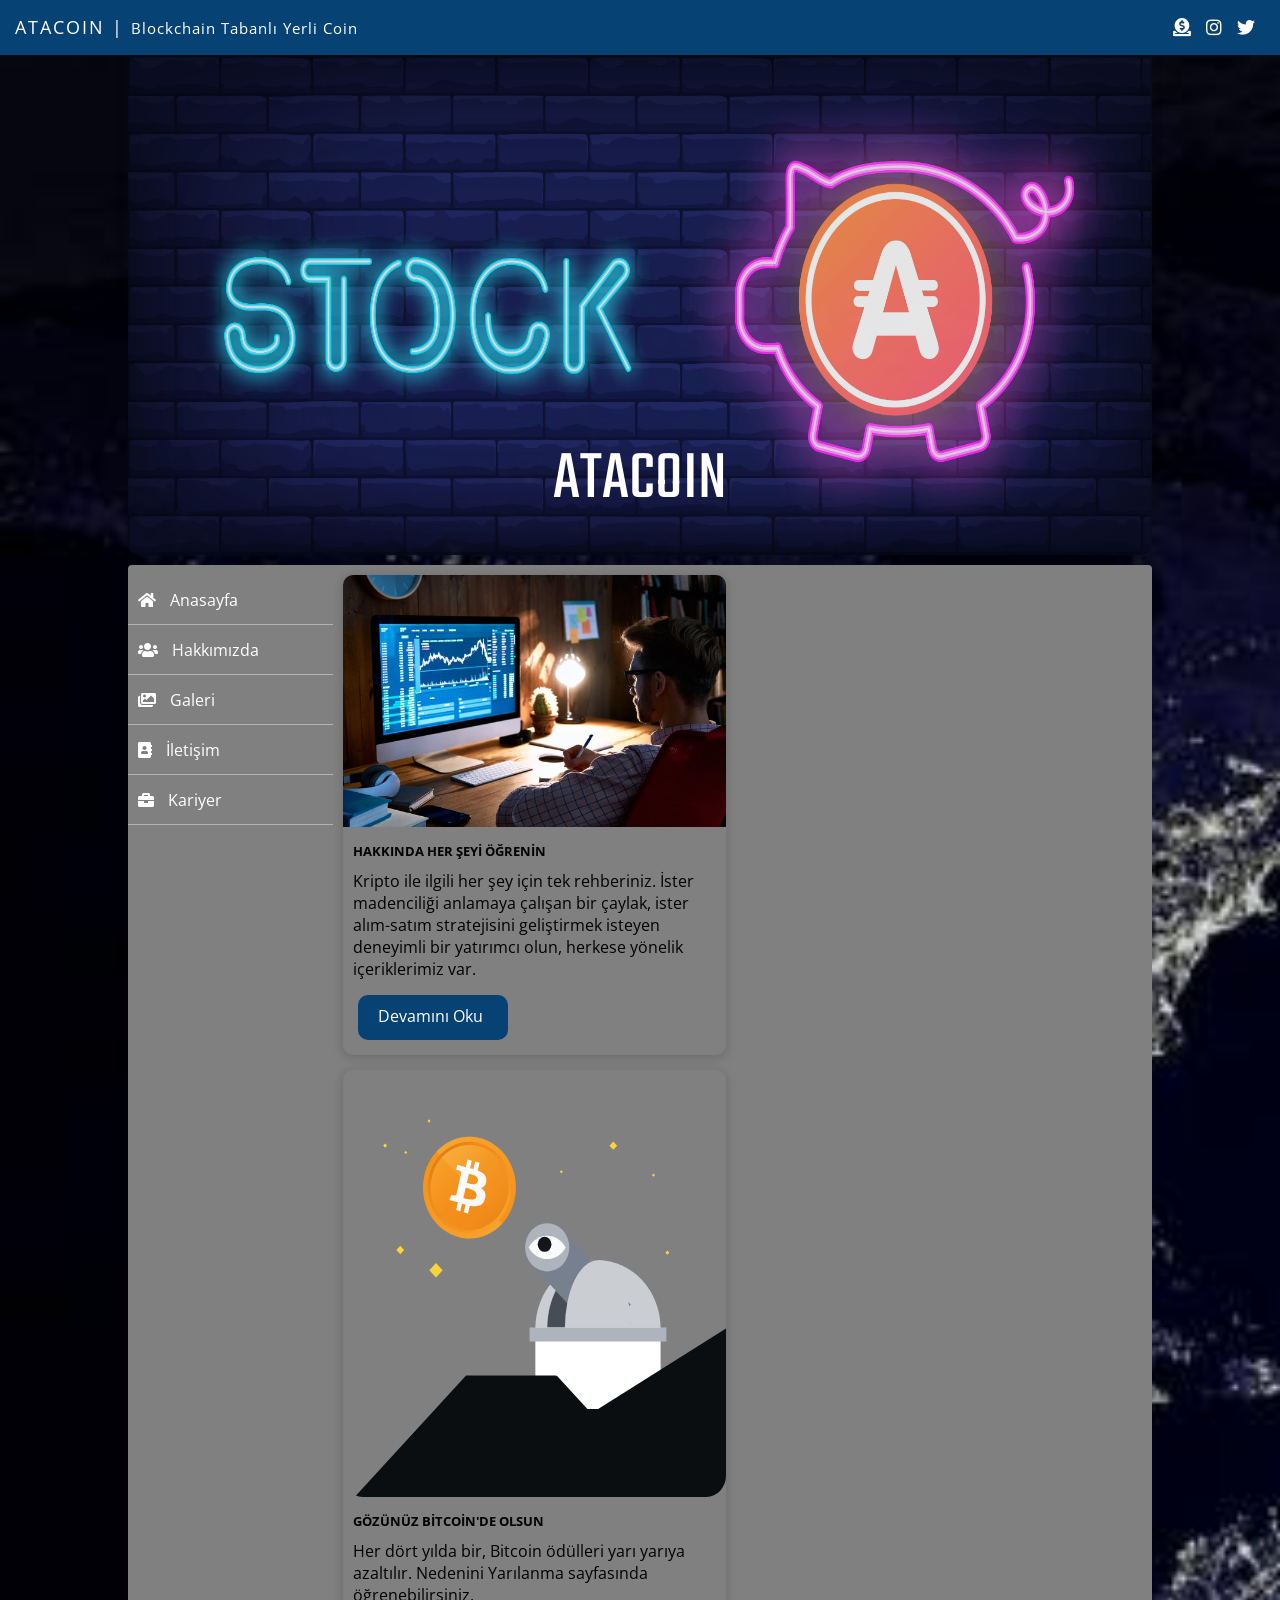
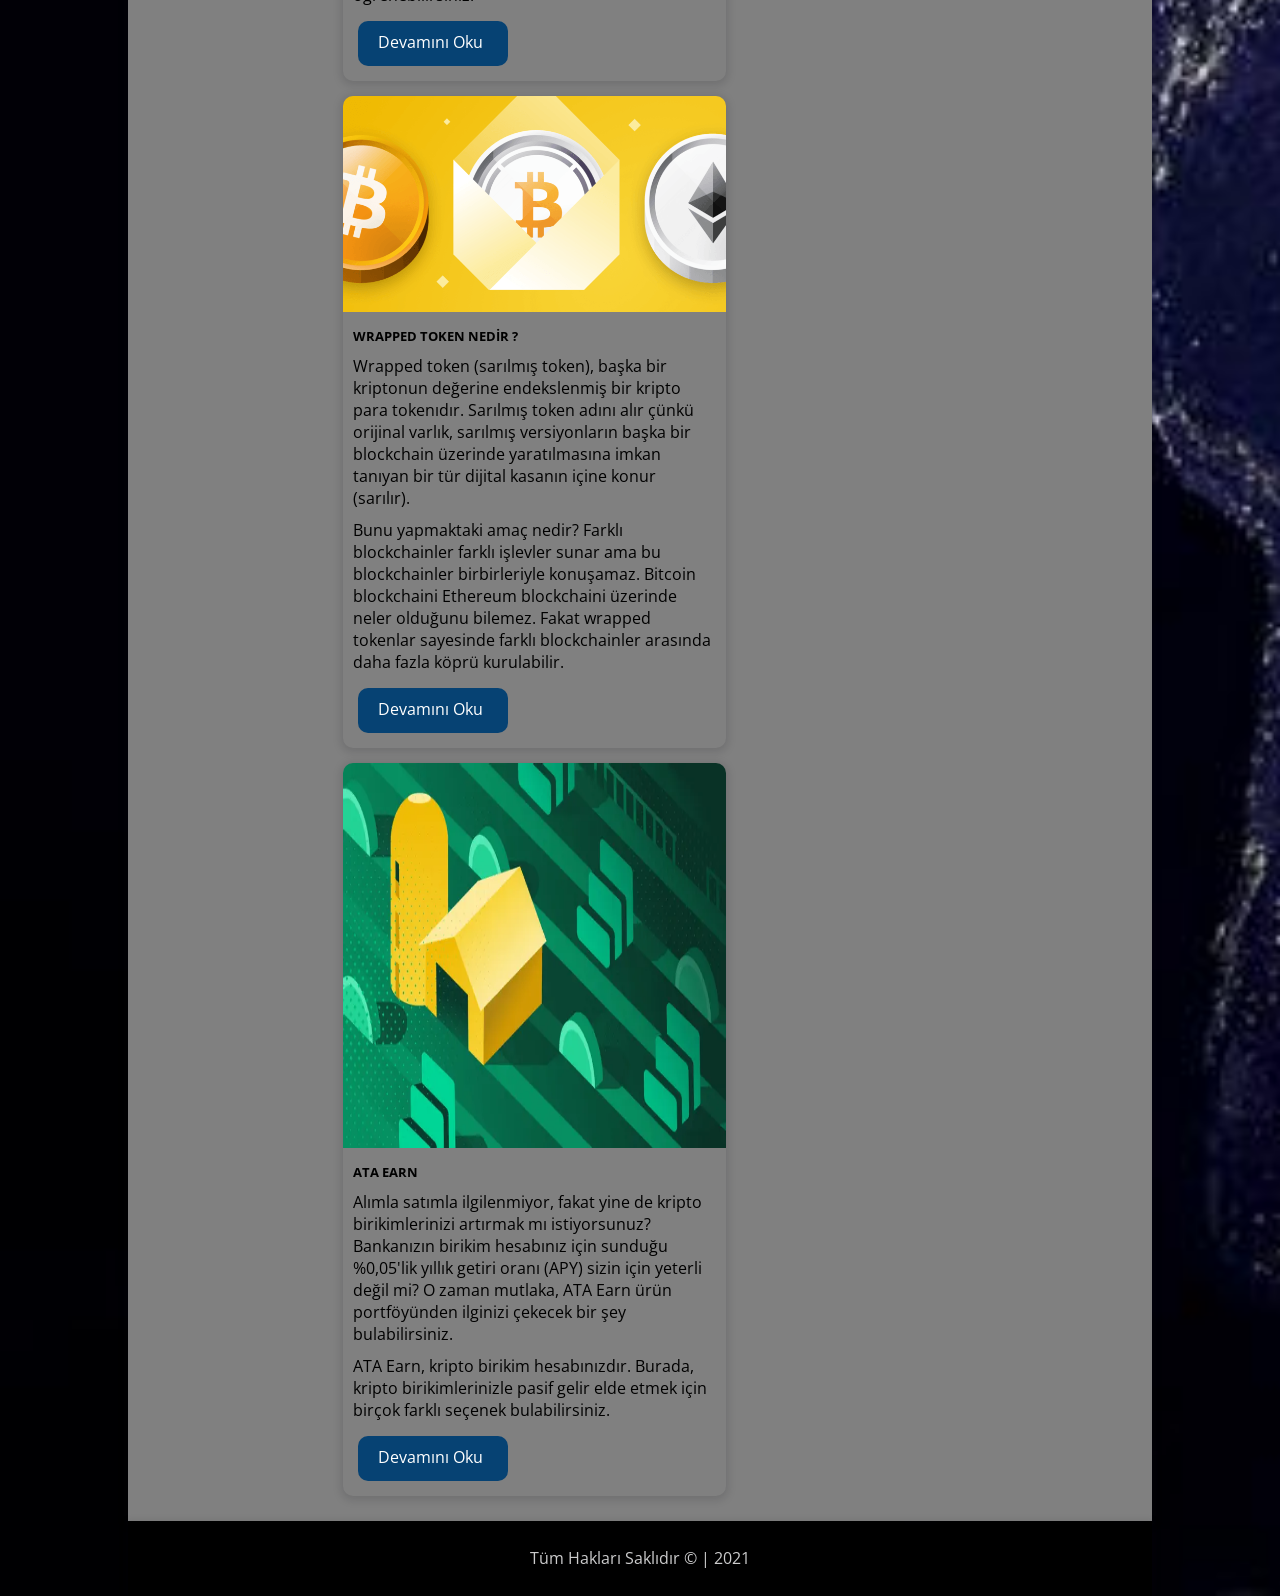
<file: index.html>
<!DOCTYPE html>
<html lang="en">
<head>
    <meta charset="UTF-8">
    <meta http-equiv="X-UA-Compatible" content="IE=edge">
    <meta name="viewport" content="width=device-width, initial-scale, maximum-scale=1">
    <title>Anasayfa</title>
    <link rel="stylesheet" href="css/index.css">
    <link rel="preconnect" href="https://fonts.gstatic.com">
    <link rel="preconnect" href="https://fonts.gstatic.com">
    <link rel="preconnect" href="https://fonts.gstatic.com">
<link href="https://fonts.googleapis.com/css2?family=Open+Sans:wght@300;400&display=swap" rel="stylesheet">
<link rel="stylesheet" href="https://use.fontawesome.com/releases/v5.0.13/css/all.css" integrity="sha384-DNOHZ68U8hZfKXOrtjWvjxusGo9WQnrNx2sqG0tfsghAvtVlRW3tvkXWZh58N9jp" crossorigin="anonymous">
<link rel="preconnect" href="https://fonts.gstatic.com">
<link href="https://fonts.googleapis.com/css2?family=Teko:wght@300&display=swap" rel="stylesheet">
</head>
<body>

    <div id="social">
        
        <font>ATACOIN  |  <span>Blockchain Tabanlı Yerli Coin</span></font>

        <a href="https://ropsten.etherscan.io/address/0x3b344e94ff240BAA3c542617FCE6B6C3b41329E7" title="Coin Transfer" ><i class="fas fa-donate"></i></a>
        <a href="https://www.instagram.com/atacoin55/" title="İnstagram" ><i class="fab fa-instagram"></i></a>
        <a href="https://twitter.com/Atacoin55" title="Twitter" ><i class="fab fa-twitter"></i></a>

    </div>
    <div id="container">
        <header>
            
            <img id="atacoinbanner" src="img/atacoin.png" alt="">
            <div id="centered">ATACOIN</div>
            </header>

        <section>
            <nav>
                <ul>
                    <li>
                        <a href="index.html"><i class="fas fa-home"></i> Anasayfa</a>                    
                    </li>
                    <li>
                        <a href="hakkimizda.html"><i class="fas fa-users"></i> Hakkımızda</a>                    
                    </li>
                    <li>
                        <a href="galeri.html"><i class="fas fa-images"></i> Galeri</a>                    
                    </li>
                    <li>
                        <a href="iletisim.html"><i class="fas fa-address-book"></i> İletişim</a>                    
                    </li>
                    <li>
                        <a href="kariyer.html"><i class="fas fa-briefcase"></i> Kariyer</a>                    
                    </li>
                </ul>
            </nav>

            <main>
                
                <div class="icerik">

                    <img src="img/anasayfaimg1.jpg" alt="" class="resim">
                
                <h5>HAKKINDA HER ŞEYİ ÖĞRENİN</h5>
                <p class="icerikText">Kripto ile ilgili her şey için tek rehberiniz. İster madenciliği anlamaya çalışan bir çaylak, ister alım-satım stratejisini geliştirmek isteyen deneyimli bir yatırımcı olun, herkese yönelik içeriklerimiz var.</p>
                <a href="#" class="btnDevam">Devamını Oku</a>
                </div>

                <div class="icerik">

                    <img src="img/anasayfaimg2.svg" width="10" height="427" alt="" class="resim">
                
                <h5>GÖZÜNÜZ BİTCOİN'DE OLSUN</h5>
                <p class="icerikText">Her dört yılda bir, Bitcoin ödülleri yarı yarıya azaltılır. Nedenini Yarılanma sayfasında öğrenebilirsiniz.</p>
                <a href="#" class="btnDevam">Devamını Oku</a>
                </div>

                <div class="icerik">

                    <img src="img/anasayfaimg3.1.png" alt="" class="resim">
                
                <h5>WRAPPED TOKEN NEDİR ?</h5>
                <p class="icerikText">Wrapped token (sarılmış token), başka bir kriptonun değerine endekslenmiş bir kripto para tokenıdır. Sarılmış token adını alır çünkü orijinal varlık, sarılmış versiyonların başka bir blockchain üzerinde yaratılmasına imkan tanıyan bir tür dijital kasanın içine konur (sarılır).</p>
                <p class="icerikText">Bunu yapmaktaki amaç nedir? Farklı blockchainler farklı işlevler sunar ama bu blockchainler birbirleriyle konuşamaz. Bitcoin blockchaini Ethereum blockchaini üzerinde neler olduğunu bilemez. Fakat wrapped tokenlar sayesinde farklı blockchainler arasında daha fazla köprü kurulabilir.</p>
                <a href="#" class="btnDevam">Devamını Oku</a>
                </div>

                <div class="icerik">

                    <img src="img/anasayfaimg4.webp" height="385" alt="" class="resim">
                
                <h5>ATA EARN</h5>
                <p class="icerikText">Alımla satımla ilgilenmiyor, fakat yine de kripto birikimlerinizi artırmak mı istiyorsunuz? Bankanızın birikim hesabınız için sunduğu %0,05'lik yıllık getiri oranı (APY) sizin için yeterli değil mi? O zaman mutlaka, ATA Earn ürün portföyünden ilginizi çekecek bir şey bulabilirsiniz.</p>
                <p class="icerikText">ATA Earn, kripto birikim hesabınızdır. Burada, kripto birikimlerinizle pasif gelir elde etmek için birçok farklı seçenek bulabilirsiniz.</p>
                <a href="#" class="btnDevam">Devamını Oku</a>
                </div>

            </main>

        </section>
        <footer>Tüm Hakları Saklıdır &copy; | 2021</footer>
    </div>
    
</body>
</html>
</file>
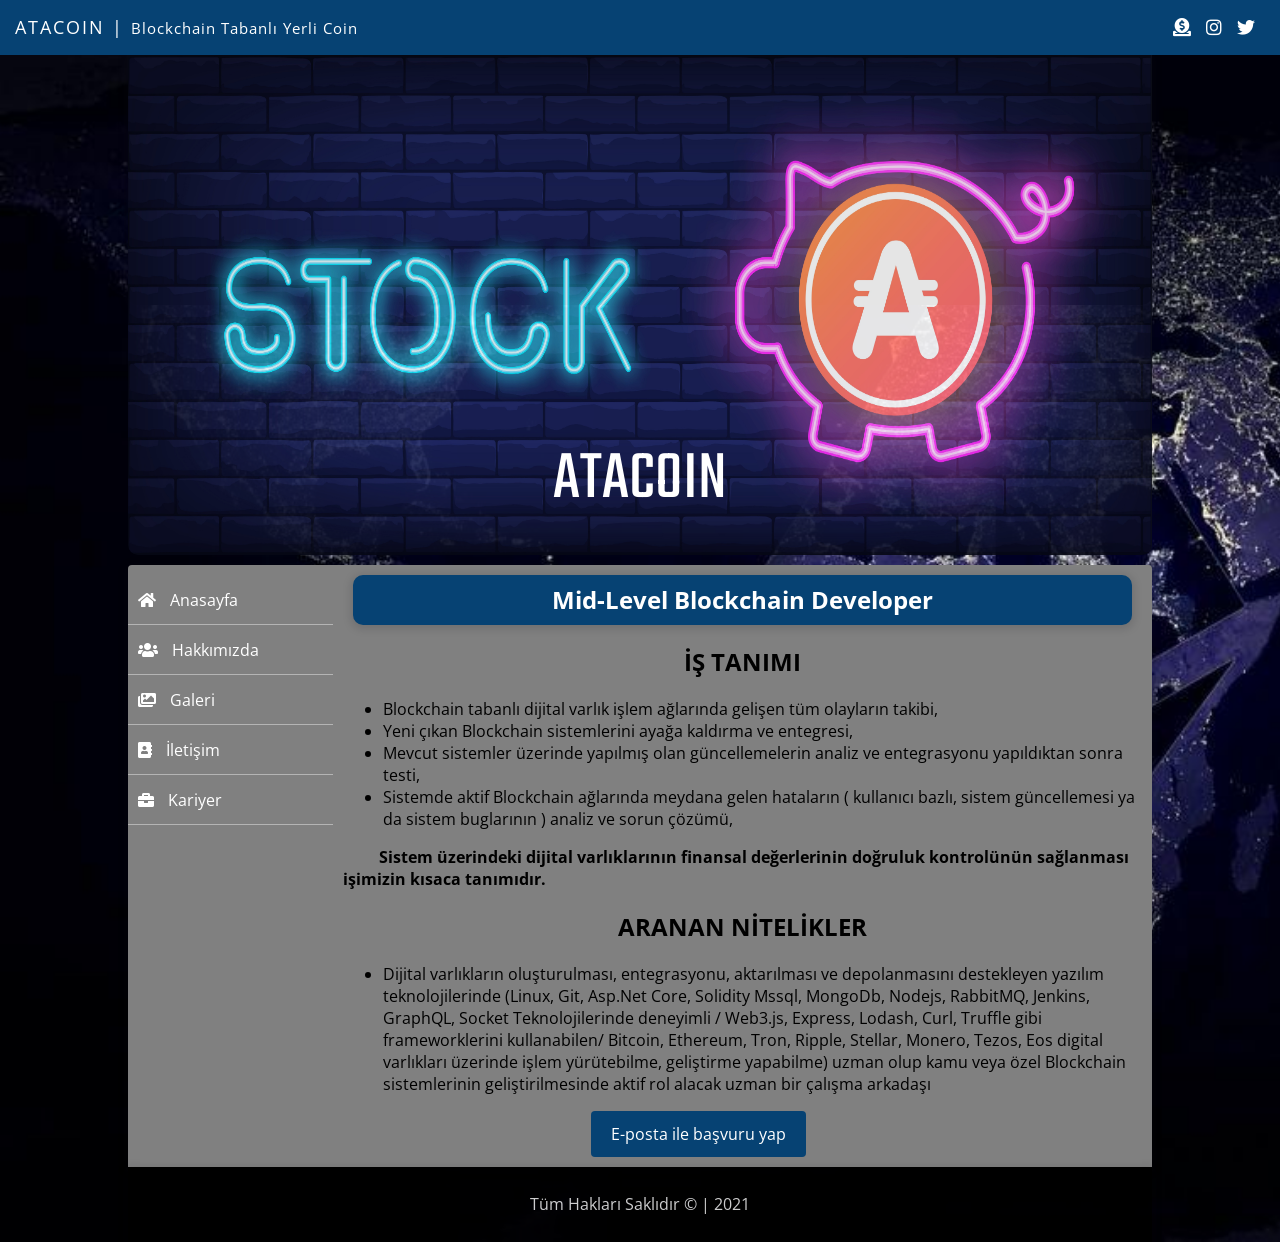
<file: blockchaindeveloper.html>
<!DOCTYPE html>
<html lang="en">
<head>
    <meta charset="UTF-8">
    <meta http-equiv="X-UA-Compatible" content="IE=edge">
    <meta name="viewport" content="width=device-width, initial-scale, maximum-scale=1">
    <title>Mid-Level Blockchain Developer</title>
    <link rel="stylesheet" href="css/index.css">
    <link rel="preconnect" href="https://fonts.gstatic.com">
    <link rel="preconnect" href="https://fonts.gstatic.com">
    <link rel="preconnect" href="https://fonts.gstatic.com">
<link href="https://fonts.googleapis.com/css2?family=Open+Sans:wght@300;400&display=swap" rel="stylesheet">
<link rel="stylesheet" href="https://use.fontawesome.com/releases/v5.0.13/css/all.css" integrity="sha384-DNOHZ68U8hZfKXOrtjWvjxusGo9WQnrNx2sqG0tfsghAvtVlRW3tvkXWZh58N9jp" crossorigin="anonymous">
<link rel="preconnect" href="https://fonts.gstatic.com">
<link href="https://fonts.googleapis.com/css2?family=Teko:wght@300&display=swap" rel="stylesheet">
</head>
<body>

    <div id="social">
        
        <font>ATACOIN  |  <span>Blockchain Tabanlı Yerli Coin</span></font>
        <a href="https://ropsten.etherscan.io/address/0x3b344e94ff240BAA3c542617FCE6B6C3b41329E7" title="Coin Transfer" ><i class="fas fa-donate"></i></a>
        <a href="https://www.instagram.com/atacoin55/" title="İnstagram" ><i class="fab fa-instagram"></i></a>
        <a href="https://twitter.com/Atacoin55" title="Twitter" ><i class="fab fa-twitter"></i></a>

    </div>
    <div id="container">
        <header>
            
            <img id="atacoinbanner" src="img/atacoin.png" alt="">
            <div id="centered">ATACOIN</div>
            </header>

        <section>
            <nav>
                <ul>
                    <li>
                        <a href="index.html"><i class="fas fa-home"></i> Anasayfa</a>                    
                    </li>
                    <li>
                        <a href="hakkimizda.html"><i class="fas fa-users"></i> Hakkımızda</a>                    
                    </li>
                    <li>
                        <a href="galeri.html"><i class="fas fa-images"></i> Galeri</a>                    
                    </li>
                    <li>
                        <a href="iletisim.html"><i class="fas fa-address-book"></i> İletişim</a>                    
                    </li>
                    <li>
                        <a href="kariyer.html"><i class="fas fa-briefcase"></i> Kariyer</a>                    
                    </li>
                </ul>
            </nav>

            <main>
                
                <h1>Mid-Level Blockchain Developer</h1>
                <h2>İŞ TANIMI</h2>
                <ul>
                    <li>Blockchain tabanlı dijital varlık işlem ağlarında gelişen tüm olayların takibi,</li>
                    <li>Yeni çıkan Blockchain sistemlerini ayağa kaldırma ve  entegresi, </li>
                    <li>Mevcut sistemler üzerinde yapılmış olan güncellemelerin analiz ve entegrasyonu yapıldıktan sonra testi, </li>
                    <li>Sistemde aktif Blockchain ağlarında meydana gelen hataların ( kullanıcı bazlı,  sistem güncellemesi ya da sistem buglarının ) analiz ve sorun çözümü, </li>
                </ul>
                    <b> &nbsp;&nbsp;&nbsp;&nbsp;&nbsp;&nbsp;&nbsp;&nbsp; Sistem üzerindeki  dijital varlıklarının finansal değerlerinin doğruluk kontrolünün sağlanması işimizin kısaca tanımıdır. </b>
                <h2>ARANAN NİTELİKLER</h2>
                <ul>
                    <li>Dijital varlıkların oluşturulması, entegrasyonu, aktarılması ve depolanmasını destekleyen yazılım teknolojilerinde (Linux, Git, Asp.Net Core, Solidity Mssql, MongoDb, Nodejs, RabbitMQ, Jenkins, GraphQL,  Socket Teknolojilerinde deneyimli / Web3.js, Express, Lodash, Curl, Truffle gibi frameworklerini kullanabilen/  Bitcoin, Ethereum, Tron, Ripple, Stellar, Monero, Tezos, Eos digital varlıkları üzerinde işlem yürütebilme, geliştirme yapabilme) uzman olup kamu veya özel Blockchain sistemlerinin geliştirilmesinde aktif rol alacak uzman bir çalışma arkadaşı</li>
                </ul>

                <a class="kariyerButton" href="mailto:kariyer@atacoin.com?subject=Mid-Level Blockchain">E-posta ile başvuru yap</a>

            </main>
        </section>
        <footer>Tüm Hakları Saklıdır &copy; | 2021</footer>
    </div>
    
</body>
</html>
</file>
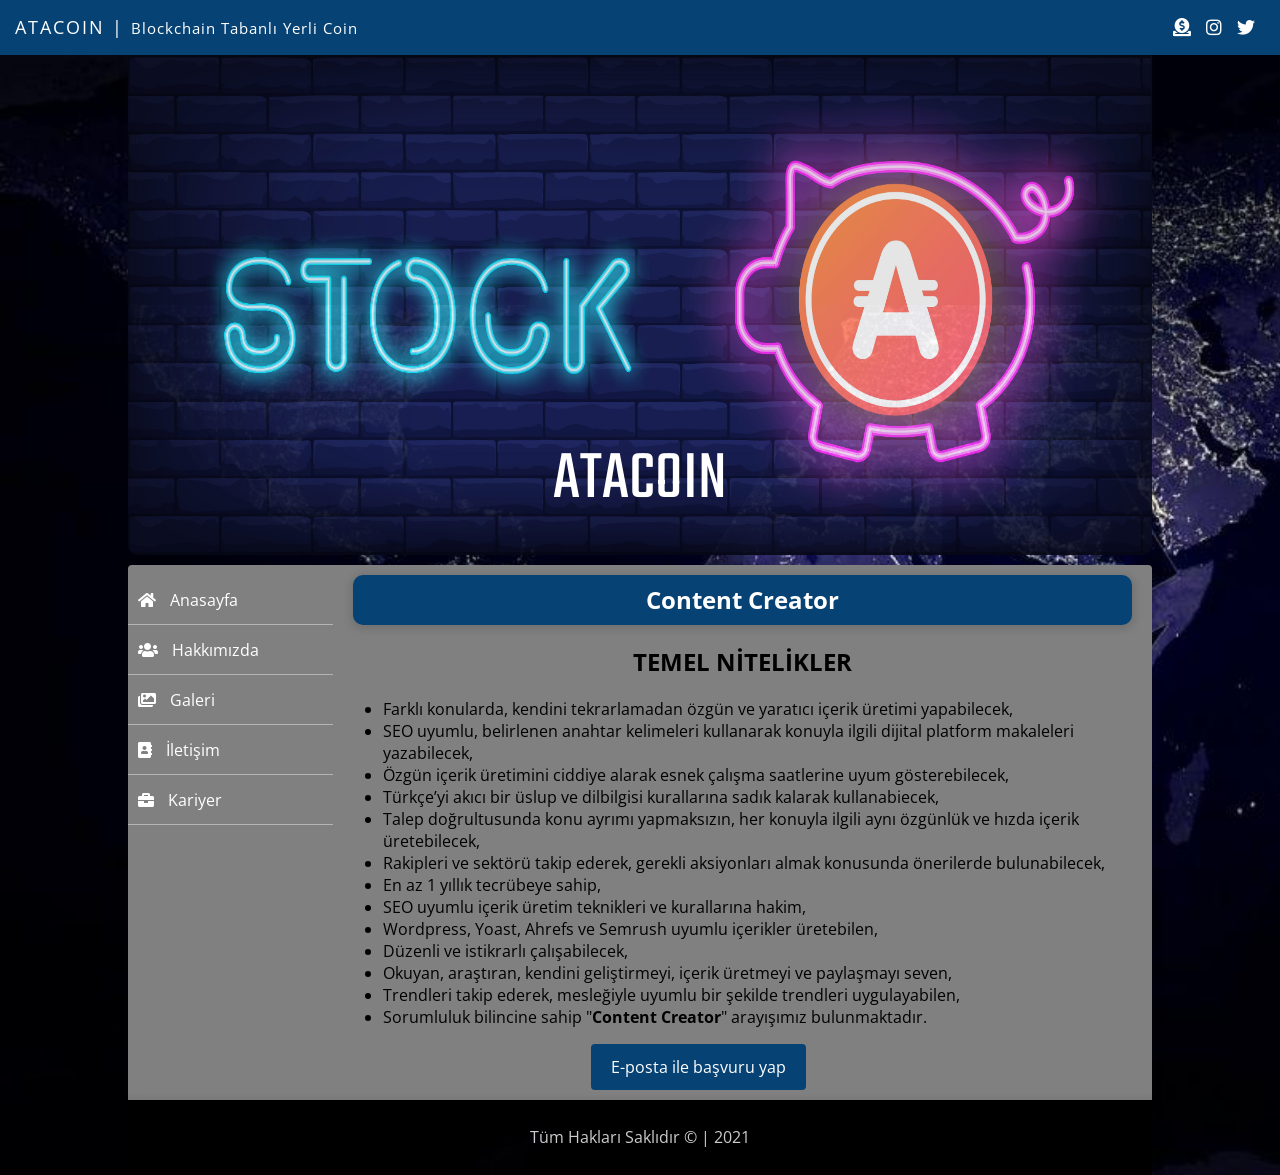
<file: contentcreator.html>
<!DOCTYPE html>
<html lang="en">
<head>
    <meta charset="UTF-8">
    <meta http-equiv="X-UA-Compatible" content="IE=edge">
    <meta name="viewport" content="width=device-width, initial-scale, maximum-scale=1">
    <title>Content Creator</title>
    <link rel="stylesheet" href="css/index.css">
    <link rel="preconnect" href="https://fonts.gstatic.com">
    <link rel="preconnect" href="https://fonts.gstatic.com">
    <link rel="preconnect" href="https://fonts.gstatic.com">
<link href="https://fonts.googleapis.com/css2?family=Open+Sans:wght@300;400&display=swap" rel="stylesheet">
<link rel="stylesheet" href="https://use.fontawesome.com/releases/v5.0.13/css/all.css" integrity="sha384-DNOHZ68U8hZfKXOrtjWvjxusGo9WQnrNx2sqG0tfsghAvtVlRW3tvkXWZh58N9jp" crossorigin="anonymous">
<link rel="preconnect" href="https://fonts.gstatic.com">
<link href="https://fonts.googleapis.com/css2?family=Teko:wght@300&display=swap" rel="stylesheet">
</head>
<body>

    <div id="social">
        
        <font>ATACOIN  |  <span>Blockchain Tabanlı Yerli Coin</span></font>
        <a href="https://ropsten.etherscan.io/address/0x3b344e94ff240BAA3c542617FCE6B6C3b41329E7" title="Coin Transfer" ><i class="fas fa-donate"></i></a>
        <a href="https://www.instagram.com/atacoin55/" title="İnstagram" ><i class="fab fa-instagram"></i></a>
        <a href="https://twitter.com/Atacoin55" title="Twitter" ><i class="fab fa-twitter"></i></a>

    </div>
    <div id="container">
        <header>
            
            <img id="atacoinbanner" src="img/atacoin.png" alt="">
            <div id="centered">ATACOIN</div>
            </header>

        <section>
            <nav>
                <ul>
                    <li>
                        <a href="index.html"><i class="fas fa-home"></i> Anasayfa</a>                    
                    </li>
                    <li>
                        <a href="hakkimizda.html"><i class="fas fa-users"></i> Hakkımızda</a>                    
                    </li>
                    <li>
                        <a href="galeri.html"><i class="fas fa-images"></i> Galeri</a>                    
                    </li>
                    <li>
                        <a href="iletisim.html"><i class="fas fa-address-book"></i> İletişim</a>                    
                    </li>
                    <li>
                        <a href="kariyer.html"><i class="fas fa-briefcase"></i> Kariyer</a>                    
                    </li>
                </ul>
            </nav>

            <main>
                
                <h1>Content Creator</h1>
                <h2>TEMEL NİTELİKLER</h2>
                <ul>
                    <li>Farklı konularda, kendini tekrarlamadan özgün ve yaratıcı içerik üretimi yapabilecek,</li>
                    <li>SEO uyumlu, belirlenen anahtar kelimeleri kullanarak konuyla ilgili dijital platform makaleleri yazabilecek,</li>
                    <li>Özgün içerik üretimini ciddiye alarak esnek çalışma saatlerine uyum gösterebilecek,</li>
                    <li>Türkçe’yi akıcı bir üslup ve dilbilgisi kurallarına sadık kalarak kullanabiecek,</li>
                    <li>Talep doğrultusunda konu ayrımı yapmaksızın, her konuyla ilgili aynı özgünlük ve hızda içerik üretebilecek,</li>
                    <li>Rakipleri ve sektörü takip ederek, gerekli aksiyonları almak konusunda önerilerde bulunabilecek,</li>
                    <li>En az 1 yıllık tecrübeye sahip,</li>
                    <li>SEO uyumlu içerik üretim teknikleri ve kurallarına hakim,</li>
                    <li>Wordpress, Yoast, Ahrefs ve Semrush uyumlu içerikler üretebilen,</li>
                    <li>Düzenli ve istikrarlı çalışabilecek,</li>
                    <li>Okuyan, araştıran, kendini geliştirmeyi, içerik üretmeyi ve paylaşmayı seven,</li>
                    <li>Trendleri takip ederek, mesleğiyle uyumlu bir şekilde trendleri uygulayabilen,</li>
                    <li>Sorumluluk bilincine sahip "<b>Content Creator</b>" arayışımız bulunmaktadır.</li>
                </ul>
                <a class="kariyerButton" href="mailto:kariyer@atacoin.com?subject=Content Creator">E-posta ile başvuru yap</a>

            </main>
        </section>
        <footer>Tüm Hakları Saklıdır &copy; | 2021</footer>
    </div>
    
</body>
</html>
</file>
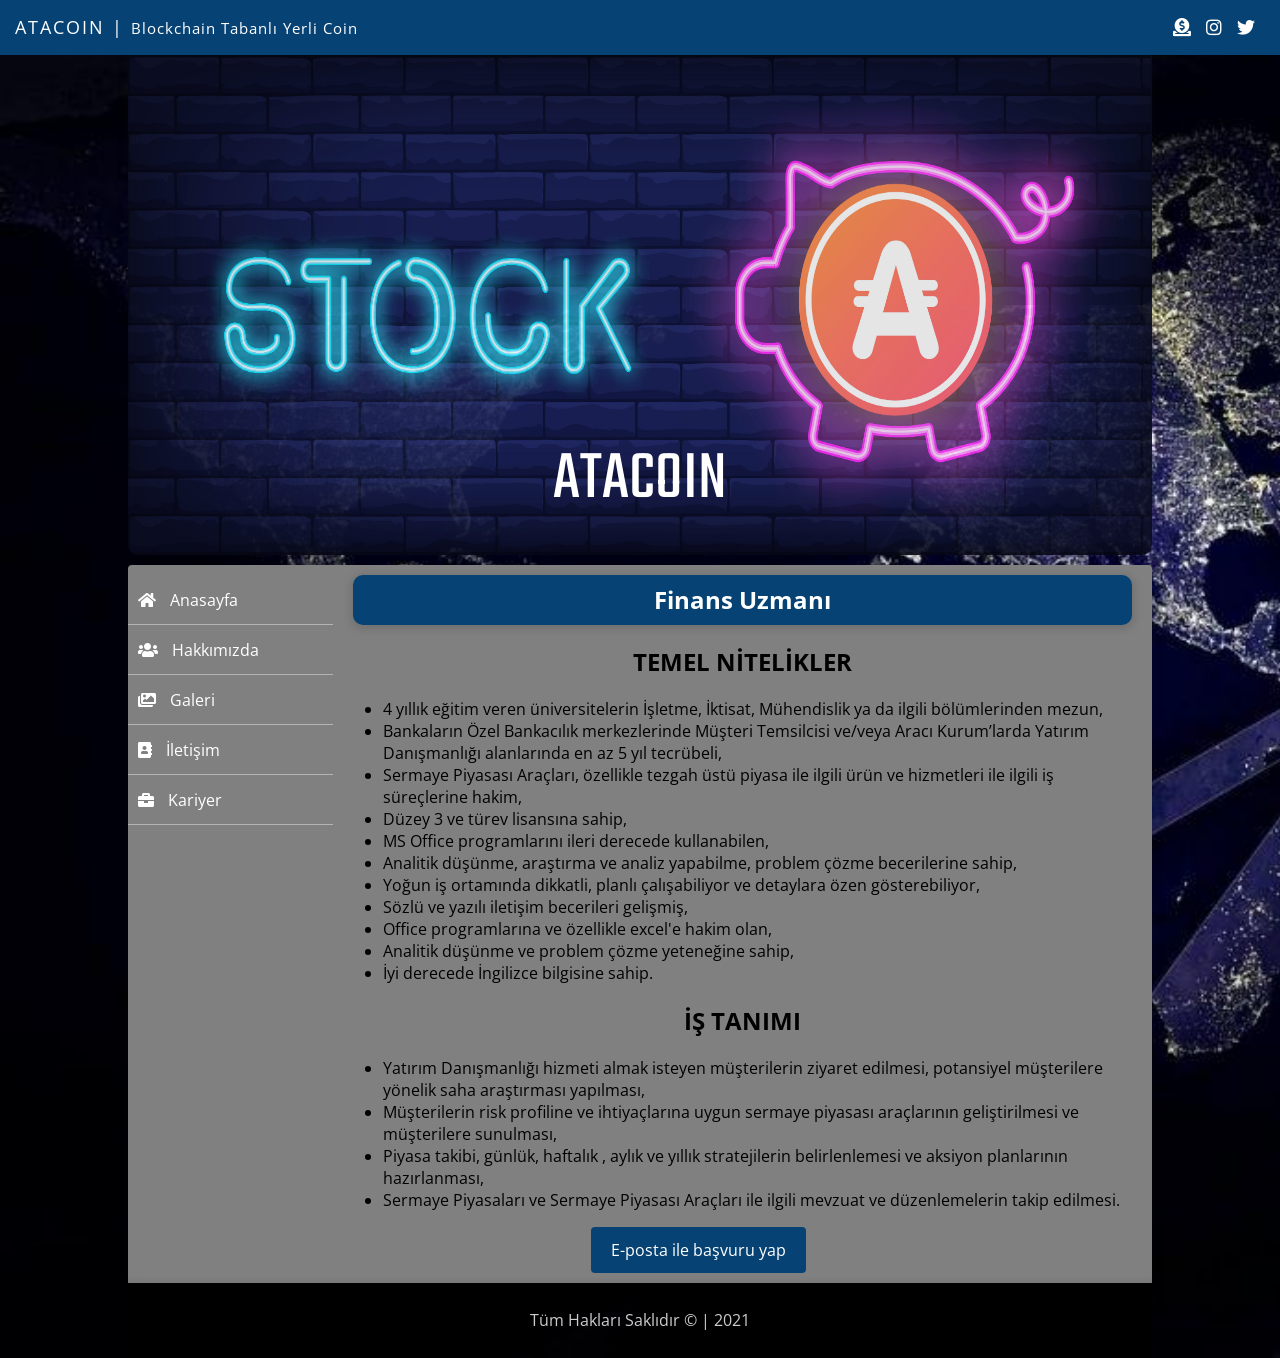
<file: finansuzmani.html>
<!DOCTYPE html>
<html lang="en">
<head>
    <meta charset="UTF-8">
    <meta http-equiv="X-UA-Compatible" content="IE=edge">
    <meta name="viewport" content="width=device-width, initial-scale, maximum-scale=1">
    <title>Finans Uzmanı</title>
    <link rel="stylesheet" href="css/index.css">
    <link rel="preconnect" href="https://fonts.gstatic.com">
    <link rel="preconnect" href="https://fonts.gstatic.com">
    <link rel="preconnect" href="https://fonts.gstatic.com">
<link href="https://fonts.googleapis.com/css2?family=Open+Sans:wght@300;400&display=swap" rel="stylesheet">
<link rel="stylesheet" href="https://use.fontawesome.com/releases/v5.0.13/css/all.css" integrity="sha384-DNOHZ68U8hZfKXOrtjWvjxusGo9WQnrNx2sqG0tfsghAvtVlRW3tvkXWZh58N9jp" crossorigin="anonymous">
<link rel="preconnect" href="https://fonts.gstatic.com">
<link href="https://fonts.googleapis.com/css2?family=Teko:wght@300&display=swap" rel="stylesheet">
</head>
<body>

    <div id="social">
        
        <font>ATACOIN  |  <span>Blockchain Tabanlı Yerli Coin</span></font>
        <a href="https://ropsten.etherscan.io/address/0x3b344e94ff240BAA3c542617FCE6B6C3b41329E7" title="Coin Transfer" ><i class="fas fa-donate"></i></a>
        <a href="https://www.instagram.com/atacoin55/" title="İnstagram" ><i class="fab fa-instagram"></i></a>
        <a href="https://twitter.com/Atacoin55" title="Twitter" ><i class="fab fa-twitter"></i></a>

    </div>
    <div id="container">
        <header>
            
            <img id="atacoinbanner" src="img/atacoin.png" alt="">
            <div id="centered">ATACOIN</div>
            </header>

        <section>
            <nav>
                <ul>
                    <li>
                        <a href="index.html"><i class="fas fa-home"></i> Anasayfa</a>                    
                    </li>
                    <li>
                        <a href="hakkimizda.html"><i class="fas fa-users"></i> Hakkımızda</a>                    
                    </li>
                    <li>
                        <a href="galeri.html"><i class="fas fa-images"></i> Galeri</a>                    
                    </li>
                    <li>
                        <a href="iletisim.html"><i class="fas fa-address-book"></i> İletişim</a>                    
                    </li>
                    <li>
                        <a href="kariyer.html"><i class="fas fa-briefcase"></i> Kariyer</a>                    
                    </li>
                </ul>
            </nav>

            <main>
                
                <h1>Finans Uzmanı</h1>
                <h2>TEMEL NİTELİKLER</h2>
                <ul>
                    <li>4 yıllık eğitim veren üniversitelerin İşletme, İktisat, Mühendislik ya da ilgili bölümlerinden mezun,</li>
                    <li>Bankaların Özel Bankacılık merkezlerinde Müşteri Temsilcisi ve/veya Aracı Kurum’larda Yatırım Danışmanlığı alanlarında en az 5 yıl tecrübeli,</li>
                    <li>Sermaye Piyasası Araçları, özellikle tezgah üstü piyasa ile ilgili ürün ve hizmetleri ile ilgili iş süreçlerine hakim,</li>
                    <li>Düzey 3 ve türev lisansına sahip,</li>
                    <li>MS Office programlarını ileri derecede kullanabilen,</li>
                    <li>Analitik düşünme, araştırma ve analiz yapabilme, problem çözme becerilerine sahip,</li>
                    <li>Yoğun iş ortamında dikkatli, planlı çalışabiliyor ve detaylara özen gösterebiliyor,</li>
                    <li>Sözlü ve yazılı iletişim becerileri gelişmiş,</li>
                    <li>Office programlarına ve özellikle excel'e hakim olan,</li>
                    <li>Analitik düşünme ve problem çözme yeteneğine sahip,</li>
                    <li>İyi derecede İngilizce bilgisine sahip.</li>
                </ul>
                <h2>İŞ TANIMI</h2>
                <ul>
                    <li>Yatırım Danışmanlığı hizmeti almak isteyen müşterilerin ziyaret edilmesi, potansiyel müşterilere yönelik saha araştırması yapılması,</li>
                    <li>Müşterilerin risk profiline ve ihtiyaçlarına uygun sermaye piyasası araçlarının geliştirilmesi ve müşterilere sunulması,</li>
                    <li>Piyasa takibi, günlük, haftalık , aylık ve yıllık stratejilerin belirlenlemesi ve aksiyon planlarının hazırlanması,</li>
                    <li>Sermaye Piyasaları ve Sermaye Piyasası Araçları ile ilgili mevzuat ve düzenlemelerin takip edilmesi.</li>
                </ul>

                <a class="kariyerButton" href="mailto:kariyer@atacoin.com?subject=Müşteri Temsilcisi">E-posta ile başvuru yap</a>

            </main>
        </section>
        <footer>Tüm Hakları Saklıdır &copy; | 2021</footer>
    </div>
    
</body>
</html>
</file>
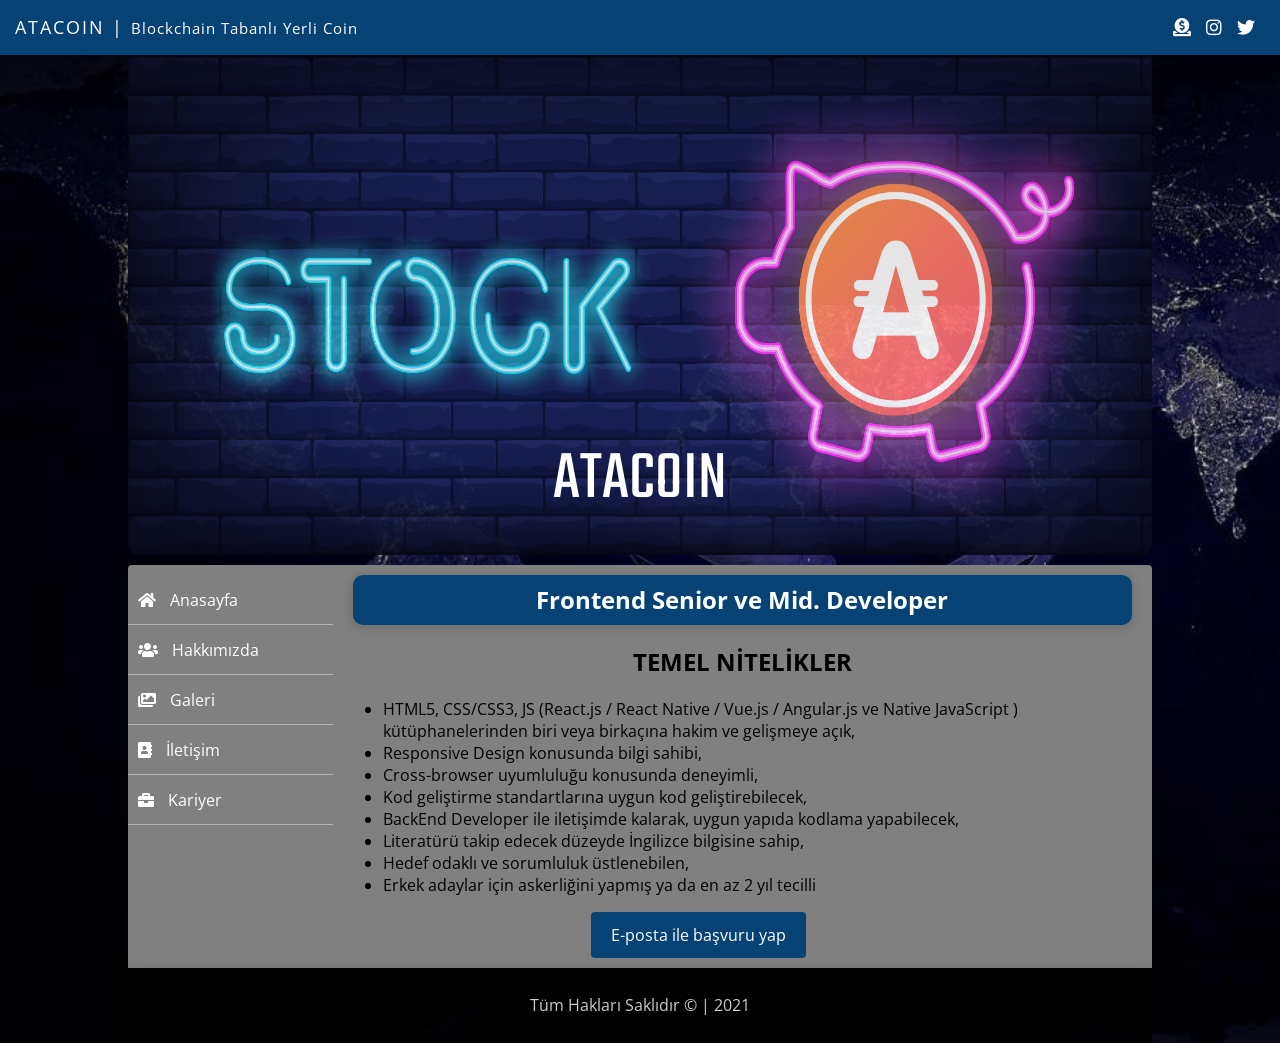
<file: frontenddeveloper.html>
<!DOCTYPE html>
<html lang="en">
<head>
    <meta charset="UTF-8">
    <meta http-equiv="X-UA-Compatible" content="IE=edge">
    <meta name="viewport" content="width=device-width, initial-scale, maximum-scale=1">
    <title>Frontend Senior ve Mid. Developer</title>
    <link rel="stylesheet" href="css/index.css">
    <link rel="preconnect" href="https://fonts.gstatic.com">
    <link rel="preconnect" href="https://fonts.gstatic.com">
    <link rel="preconnect" href="https://fonts.gstatic.com">
<link href="https://fonts.googleapis.com/css2?family=Open+Sans:wght@300;400&display=swap" rel="stylesheet">
<link rel="stylesheet" href="https://use.fontawesome.com/releases/v5.0.13/css/all.css" integrity="sha384-DNOHZ68U8hZfKXOrtjWvjxusGo9WQnrNx2sqG0tfsghAvtVlRW3tvkXWZh58N9jp" crossorigin="anonymous">
<link rel="preconnect" href="https://fonts.gstatic.com">
<link href="https://fonts.googleapis.com/css2?family=Teko:wght@300&display=swap" rel="stylesheet">
</head>
<body>

    <div id="social">
        
        <font>ATACOIN  |  <span>Blockchain Tabanlı Yerli Coin</span></font>
        <a href="https://ropsten.etherscan.io/address/0x3b344e94ff240BAA3c542617FCE6B6C3b41329E7" title="Coin Transfer" ><i class="fas fa-donate"></i></a>
        <a href="https://www.instagram.com/atacoin55/" title="İnstagram" ><i class="fab fa-instagram"></i></a>
        <a href="https://twitter.com/Atacoin55" title="Twitter" ><i class="fab fa-twitter"></i></a>

    </div>
    <div id="container">
        <header>
            
            <img id="atacoinbanner" src="img/atacoin.png" alt="">
            <div id="centered">ATACOIN</div>
            </header>

        <section>
            <nav>
                <ul>
                    <li>
                        <a href="index.html"><i class="fas fa-home"></i> Anasayfa</a>                    
                    </li>
                    <li>
                        <a href="hakkimizda.html"><i class="fas fa-users"></i> Hakkımızda</a>                    
                    </li>
                    <li>
                        <a href="galeri.html"><i class="fas fa-images"></i> Galeri</a>                    
                    </li>
                    <li>
                        <a href="iletisim.html"><i class="fas fa-address-book"></i> İletişim</a>                    
                    </li>
                    <li>
                        <a href="kariyer.html"><i class="fas fa-briefcase"></i> Kariyer</a>                    
                    </li>
                </ul>
            </nav>

            <main>
                
                <h1>Frontend Senior ve Mid. Developer</h1>
                <h2>TEMEL NİTELİKLER</h2>
                <ul>
                    <li>HTML5, CSS/CSS3, JS (React.js / React Native / Vue.js / Angular.js ve Native JavaScript ) kütüphanelerinden biri veya birkaçına hakim ve gelişmeye açık,</li>
                    <li>Responsive Design konusunda bilgi sahibi,</li>
                    <li>Cross-browser uyumluluğu konusunda deneyimli,</li>
                    <li>Kod geliştirme standartlarına uygun kod geliştirebilecek,</li>
                    <li>BackEnd Developer ile iletişimde kalarak, uygun yapıda kodlama yapabilecek,</li>
                    <li>Literatürü takip edecek düzeyde İngilizce bilgisine sahip,</li>
                    <li>Hedef odaklı ve sorumluluk üstlenebilen,</li>
                    <li>Erkek adaylar için askerliğini yapmış ya da en az 2 yıl tecilli</li>
                </ul>
                <a class="kariyerButton" href="mailto:kariyer@atacoin.com?subject=Frontend Senior ve Mid. Developer">E-posta ile başvuru yap</a>

            </main>
        </section>
        <footer>Tüm Hakları Saklıdır &copy; | 2021</footer>
    </div>
    
</body>
</html>
</file>
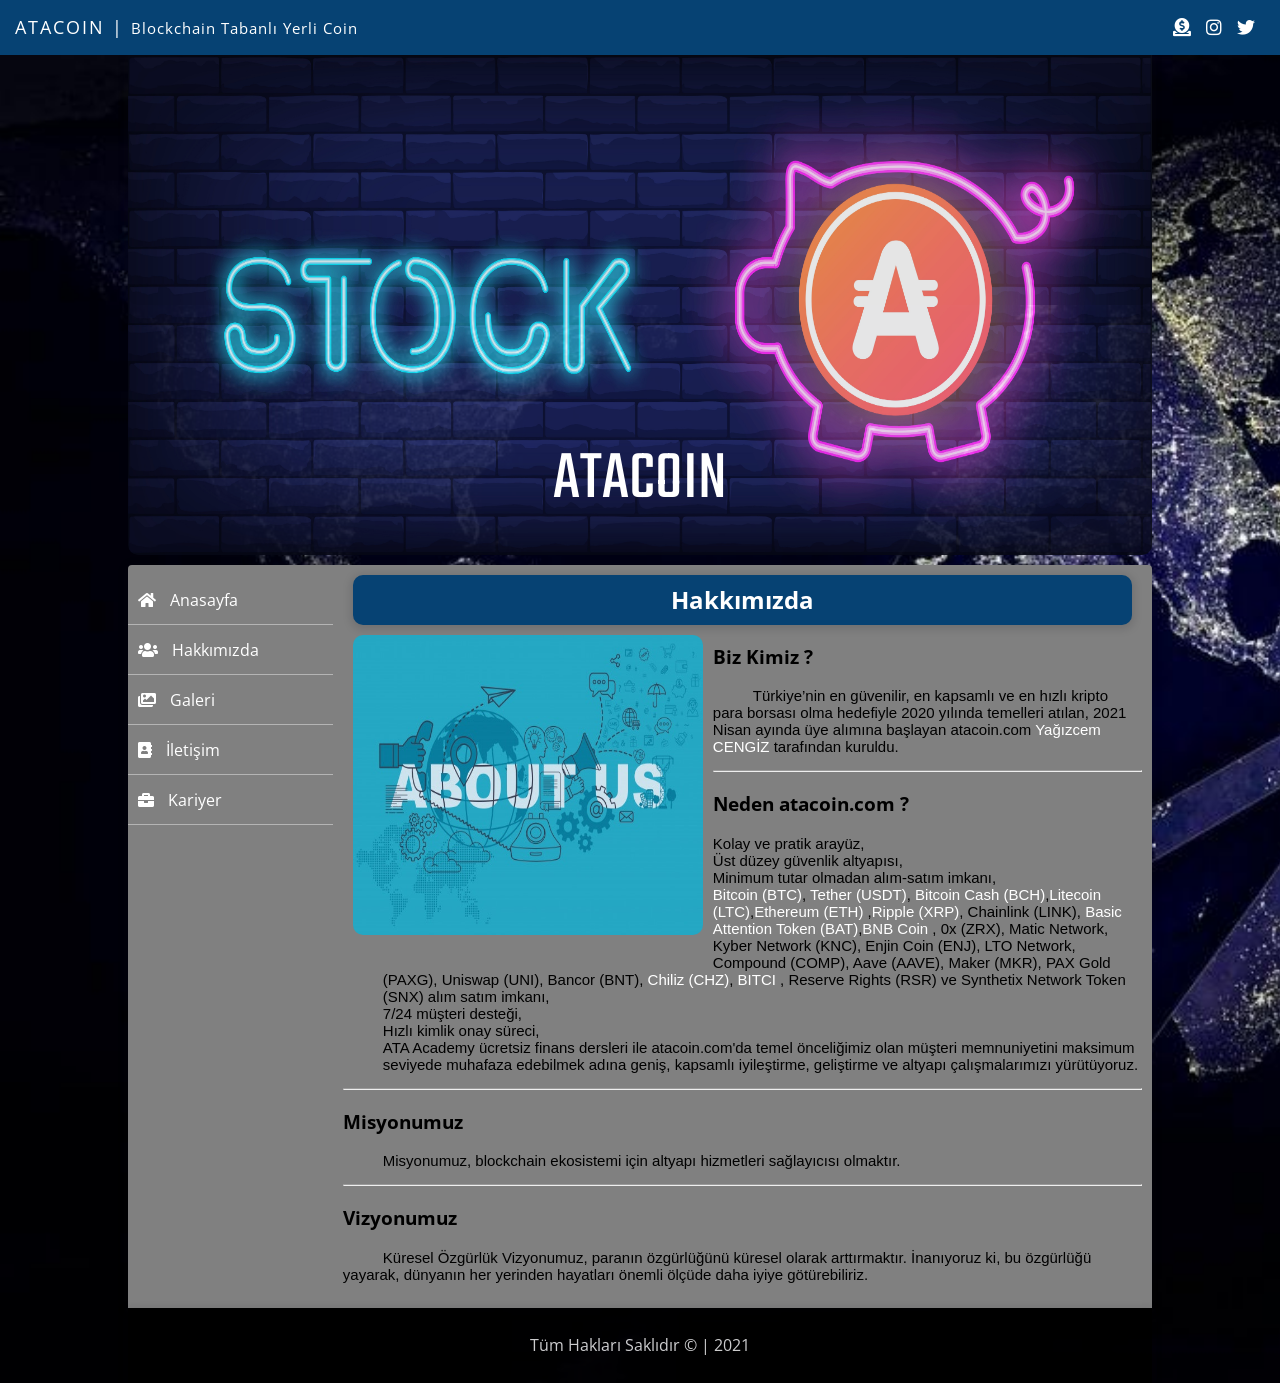
<file: hakkimizda.html>
<!DOCTYPE html>
<html lang="en">
<head>
    <meta charset="UTF-8">
    <meta http-equiv="X-UA-Compatible" content="IE=edge">
    <meta name="viewport" content="width=device-width, initial-scale, maximum-scale=1">
    <title>Hakkımızda</title>
    <link rel="stylesheet" href="css/index.css">
    <link rel="preconnect" href="https://fonts.gstatic.com">
    <link rel="preconnect" href="https://fonts.gstatic.com">
    <link rel="preconnect" href="https://fonts.gstatic.com">
<link href="https://fonts.googleapis.com/css2?family=Open+Sans:wght@300;400&display=swap" rel="stylesheet">
<link rel="stylesheet" href="https://use.fontawesome.com/releases/v5.0.13/css/all.css" integrity="sha384-DNOHZ68U8hZfKXOrtjWvjxusGo9WQnrNx2sqG0tfsghAvtVlRW3tvkXWZh58N9jp" crossorigin="anonymous">
<link rel="preconnect" href="https://fonts.gstatic.com">
<link href="https://fonts.googleapis.com/css2?family=Teko:wght@300&display=swap" rel="stylesheet">
</head>
<body>

    <div id="social">
        
        <font>ATACOIN  |  <span>Blockchain Tabanlı Yerli Coin</span></font>
        <a href="https://ropsten.etherscan.io/address/0x3b344e94ff240BAA3c542617FCE6B6C3b41329E7" title="Coin Transfer" ><i class="fas fa-donate"></i></a>
        <a href="https://www.instagram.com/atacoin55/" title="İnstagram" ><i class="fab fa-instagram"></i></a>
        <a href="https://twitter.com/Atacoin55" title="Twitter" ><i class="fab fa-twitter"></i></a>

    </div>
    <div id="container">
        <header>
            
            <img id="atacoinbanner" src="img/atacoin.png" alt="">
            <div id="centered">ATACOIN</div>
            </header>

        <section>
            <nav>
                <ul>
                    <li>
                        <a href="index.html"><i class="fas fa-home"></i> Anasayfa</a>                    
                    </li>
                    <li>
                        <a href="hakkimizda.html"><i class="fas fa-users"></i> Hakkımızda</a>                    
                    </li>
                    <li>
                        <a href="galeri.html"><i class="fas fa-images"></i> Galeri</a>                    
                    </li>
                    <li>
                        <a href="iletisim.html"><i class="fas fa-address-book"></i> İletişim</a>                    
                    </li>
                    <li>
                        <a href="kariyer.html"><i class="fas fa-briefcase"></i> Kariyer</a>                    
                    </li>
                </ul>
            </nav>

            <main>
                
                <h1>Hakkımızda</h1>
                <img id="hakkimizdaRsm" src="img/hakkimizdaimg.jpg" alt="">
                <h3>Biz Kimiz ?</h3>
                <p class="hakkimizdaYazi">Türkiye’nin en güvenilir, en kapsamlı ve en hızlı kripto para borsası olma hedefiyle 2020 yılında temelleri atılan, 2021 Nisan ayında üye alımına başlayan atacoin.com <a href="https://github.com/HzYaaz">Yağızcem CENGİZ</a> tarafından kuruldu.</p>
                <hr>
                <h3>Neden atacoin.com ?</h3>
                <ul id="hakkimizdaTbl">
                    <li>Kolay ve pratik arayüz,</li>
                    <li>Üst düzey güvenlik altyapısı,</li>
                    <li>Minimum tutar olmadan alım-satım imkanı,</li>
                    <li><a href="https://tr.wikipedia.org/wiki/Bitcoin">Bitcoin (BTC)</a>, <a href="https://tr.wikipedia.org/wiki/Tether_(kripto_para_birimi)">Tether (USDT)</a>, <a href="https://tr.wikipedia.org/wiki/Bitcoin_Cash">Bitcoin Cash (BCH)</a>,<a href="https://tr.wikipedia.org/wiki/Bitcoin_Cash">Litecoin (LTC)</a>,<a href="https://tr.wikipedia.org/wiki/Ethereum">Ethereum (ETH)</a> ,<a href="https://tr.wikipedia.org/wiki/Ripple_(ödeme_protokolü)">Ripple (XRP)</a>, Chainlink (LINK), <a href="https://tr.wikipedia.org/wiki/Bat_(kripto_para)">Basic Attention Token (BAT)</a>,<a href="https://tr.wikipedia.org/wiki/Binance">BNB Coin</a> , 0x (ZRX), Matic Network, Kyber Network (KNC), Enjin Coin (ENJ), LTO Network, Compound (COMP), Aave (AAVE), Maker (MKR), PAX Gold (PAXG), Uniswap (UNI), Bancor (BNT), <a href="https://tr.wikipedia.org/wiki/Chiliz">Chiliz (CHZ)</a>, <a href="https://tr.wikipedia.org/wiki/Bitci"> BITCI</a> , Reserve Rights (RSR) ve Synthetix Network Token (SNX) alım satım imkanı,</li>
                    <li>7/24 müşteri desteği,</li>
                    <li>Hızlı kimlik onay süreci,</li>
                    <li>ATA Academy ücretsiz finans dersleri ile atacoin.com'da temel önceliğimiz olan müşteri memnuniyetini maksimum seviyede muhafaza edebilmek adına geniş, kapsamlı iyileştirme, geliştirme ve altyapı çalışmalarımızı yürütüyoruz.</li>
                </ul>
                <hr>
                <h3>Misyonumuz</h3>    
                <p class="hakkimizdaYazi">Misyonumuz, blockchain ekosistemi için altyapı hizmetleri sağlayıcısı olmaktır.</p>       
                <hr>
                <h3>Vizyonumuz</h3>
                <p class="hakkimizdaYazi">Küresel Özgürlük Vizyonumuz, paranın özgürlüğünü küresel olarak arttırmaktır. İnanıyoruz ki, bu özgürlüğü yayarak, dünyanın her yerinden hayatları önemli ölçüde daha iyiye götürebiliriz.</p>
            </main>

        </section>
        <footer>Tüm Hakları Saklıdır &copy; | 2021</footer>
    </div>
    
</body>
</html>
</file>
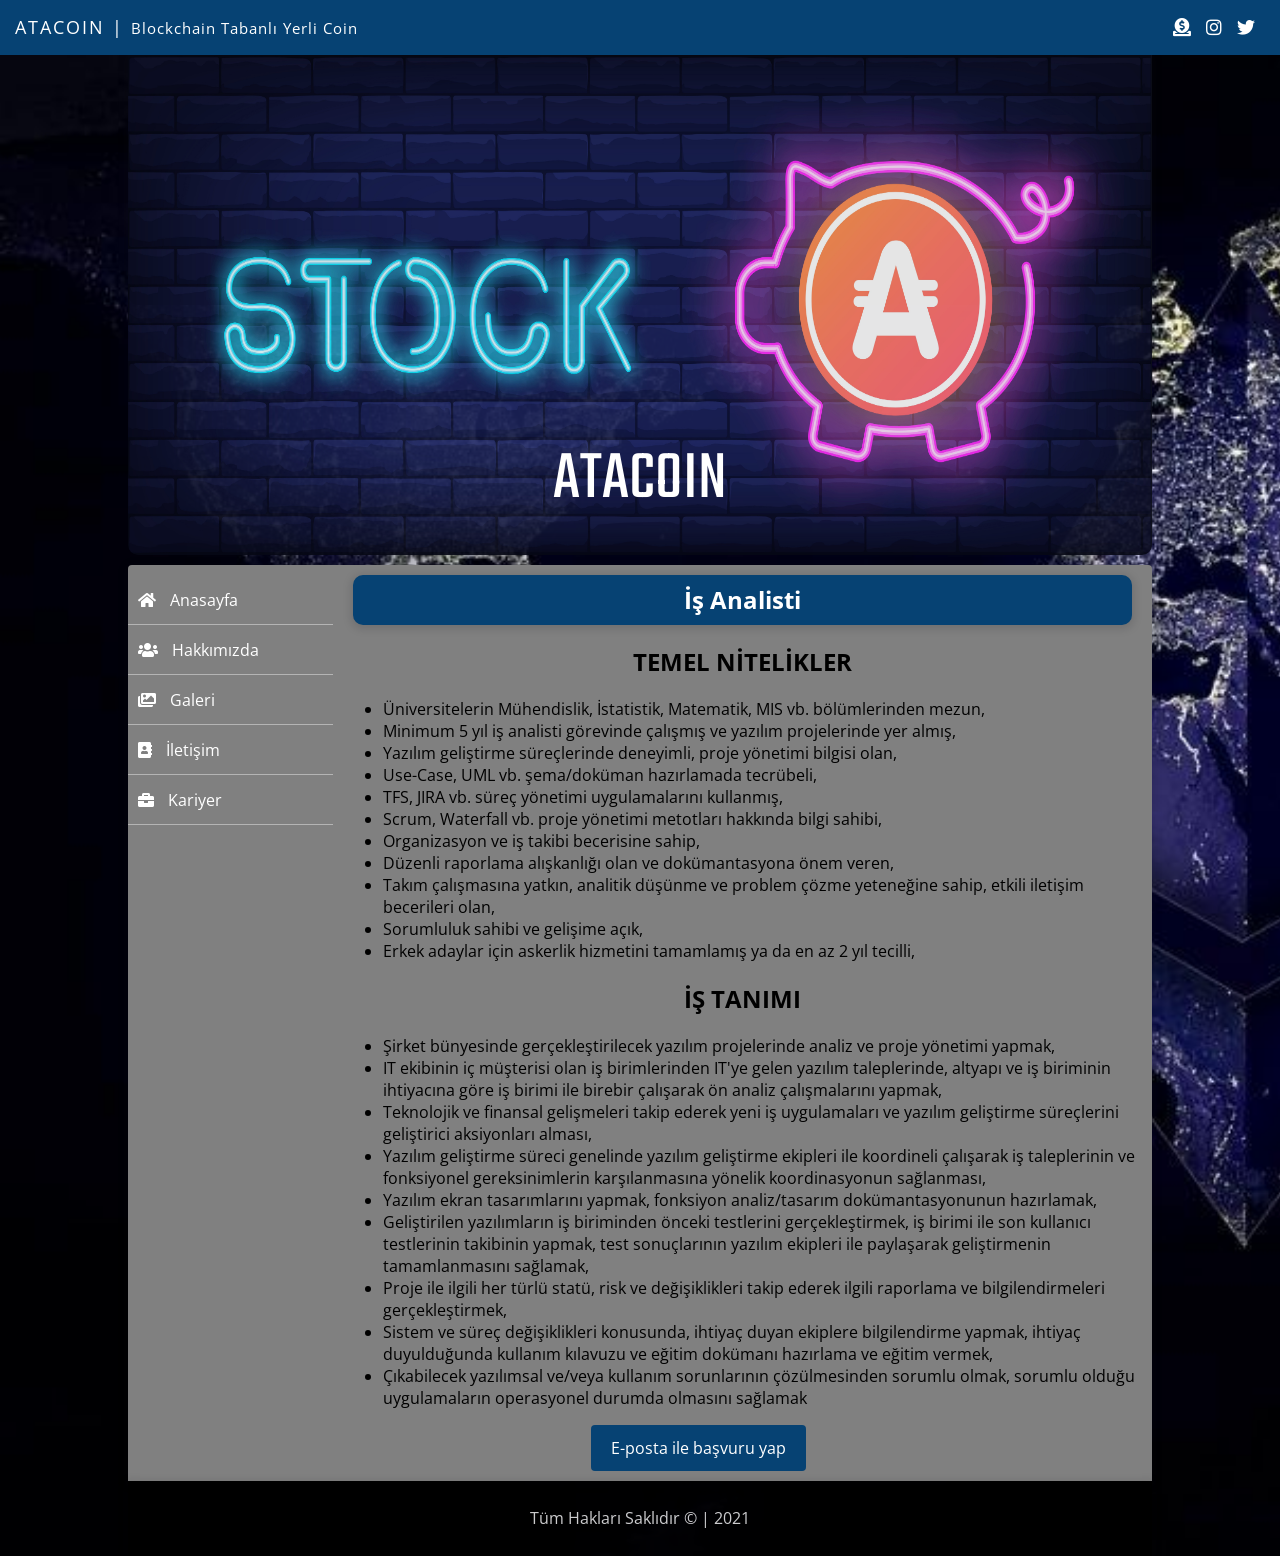
<file: isanalisti.html>
<!DOCTYPE html>
<html lang="en">
<head>
    <meta charset="UTF-8">
    <meta http-equiv="X-UA-Compatible" content="IE=edge">
    <meta name="viewport" content="width=device-width, initial-scale, maximum-scale=1">
    <title>İş Analisti</title>
    <link rel="stylesheet" href="css/index.css">
    <link rel="preconnect" href="https://fonts.gstatic.com">
    <link rel="preconnect" href="https://fonts.gstatic.com">
    <link rel="preconnect" href="https://fonts.gstatic.com">
<link href="https://fonts.googleapis.com/css2?family=Open+Sans:wght@300;400&display=swap" rel="stylesheet">
<link rel="stylesheet" href="https://use.fontawesome.com/releases/v5.0.13/css/all.css" integrity="sha384-DNOHZ68U8hZfKXOrtjWvjxusGo9WQnrNx2sqG0tfsghAvtVlRW3tvkXWZh58N9jp" crossorigin="anonymous">
<link rel="preconnect" href="https://fonts.gstatic.com">
<link href="https://fonts.googleapis.com/css2?family=Teko:wght@300&display=swap" rel="stylesheet">
</head>
<body>

    <div id="social">
        
        <font>ATACOIN  |  <span>Blockchain Tabanlı Yerli Coin</span></font>
        <a href="https://ropsten.etherscan.io/address/0x3b344e94ff240BAA3c542617FCE6B6C3b41329E7" title="Coin Transfer" ><i class="fas fa-donate"></i></a>
        <a href="https://www.instagram.com/atacoin55/" title="İnstagram" ><i class="fab fa-instagram"></i></a>
        <a href="https://twitter.com/Atacoin55" title="Twitter" ><i class="fab fa-twitter"></i></a>

    </div>
    <div id="container">
        <header>
            
            <img id="atacoinbanner" src="img/atacoin.png" alt="">
            <div id="centered">ATACOIN</div>
            </header>

        <section>
            <nav>
                <ul>
                    <li>
                        <a href="index.html"><i class="fas fa-home"></i> Anasayfa</a>                    
                    </li>
                    <li>
                        <a href="hakkimizda.html"><i class="fas fa-users"></i> Hakkımızda</a>                    
                    </li>
                    <li>
                        <a href="galeri.html"><i class="fas fa-images"></i> Galeri</a>                    
                    </li>
                    <li>
                        <a href="iletisim.html"><i class="fas fa-address-book"></i> İletişim</a>                    
                    </li>
                    <li>
                        <a href="kariyer.html"><i class="fas fa-briefcase"></i> Kariyer</a>                    
                    </li>
                </ul>
            </nav>

            <main>
                
                <h1>İş Analisti</h1>
                <h2>TEMEL NİTELİKLER</h2>
                <ul>
                    <li>Üniversitelerin Mühendislik, İstatistik, Matematik, MIS vb. bölümlerinden mezun,</li>
                    <li>Minimum 5 yıl iş analisti görevinde çalışmış ve yazılım projelerinde yer almış,</li>
                    <li>Yazılım geliştirme süreçlerinde deneyimli, proje yönetimi bilgisi olan,</li>
                    <li>Use-Case, UML vb. şema/doküman hazırlamada tecrübeli,</li>
                    <li>TFS, JIRA vb. süreç yönetimi uygulamalarını kullanmış,</li>
                    <li>Scrum, Waterfall vb. proje yönetimi metotları hakkında bilgi sahibi,</li>
                    <li>Organizasyon ve iş takibi becerisine sahip,</li>
                    <li>Düzenli raporlama alışkanlığı olan ve dokümantasyona önem veren,</li>
                    <li>Takım çalışmasına yatkın, analitik düşünme ve problem çözme yeteneğine sahip, etkili iletişim becerileri olan,</li>
                    <li>Sorumluluk sahibi ve gelişime açık,</li>
                    <li>Erkek adaylar için askerlik hizmetini tamamlamış ya da en az 2 yıl tecilli,</li>
                </ul>
                <h2>İŞ TANIMI</h2>
                <ul>
                    <li>Şirket bünyesinde gerçekleştirilecek yazılım projelerinde analiz ve proje yönetimi yapmak,</li>
                    <li>IT ekibinin iç müşterisi olan iş birimlerinden IT'ye gelen yazılım taleplerinde, altyapı ve iş biriminin ihtiyacına göre iş birimi ile birebir çalışarak ön analiz çalışmalarını yapmak,</li>
                    <li>Teknolojik ve finansal gelişmeleri takip ederek yeni iş uygulamaları ve yazılım geliştirme süreçlerini geliştirici aksiyonları alması,</li>
                    <li>Yazılım geliştirme süreci genelinde yazılım geliştirme ekipleri ile koordineli çalışarak iş taleplerinin ve fonksiyonel gereksinimlerin karşılanmasına yönelik koordinasyonun sağlanması,</li>
                    <li>Yazılım ekran tasarımlarını yapmak, fonksiyon analiz/tasarım dokümantasyonunun hazırlamak,</li>
                    <li>Geliştirilen yazılımların iş biriminden önceki testlerini gerçekleştirmek, iş birimi ile son kullanıcı testlerinin takibinin yapmak, test sonuçlarının yazılım ekipleri ile paylaşarak geliştirmenin tamamlanmasını sağlamak,</li>
                    <li>Proje ile ilgili her türlü statü, risk ve değişiklikleri takip ederek ilgili raporlama ve bilgilendirmeleri gerçekleştirmek,</li>
                    <li>Sistem ve süreç değişiklikleri konusunda, ihtiyaç duyan ekiplere bilgilendirme yapmak, ihtiyaç duyulduğunda kullanım kılavuzu ve eğitim dokümanı hazırlama ve eğitim vermek,</li>
                    <li>Çıkabilecek yazılımsal ve/veya kullanım sorunlarının çözülmesinden sorumlu olmak, sorumlu olduğu uygulamaların operasyonel durumda olmasını sağlamak</li>
                </ul>

                <a class="kariyerButton" href="mailto:kariyer@atacoin.com?subject=İş Analisti">E-posta ile başvuru yap</a>

            </main>
        </section>
        <footer>Tüm Hakları Saklıdır &copy; | 2021</footer>
    </div>
    
</body>
</html>
</file>
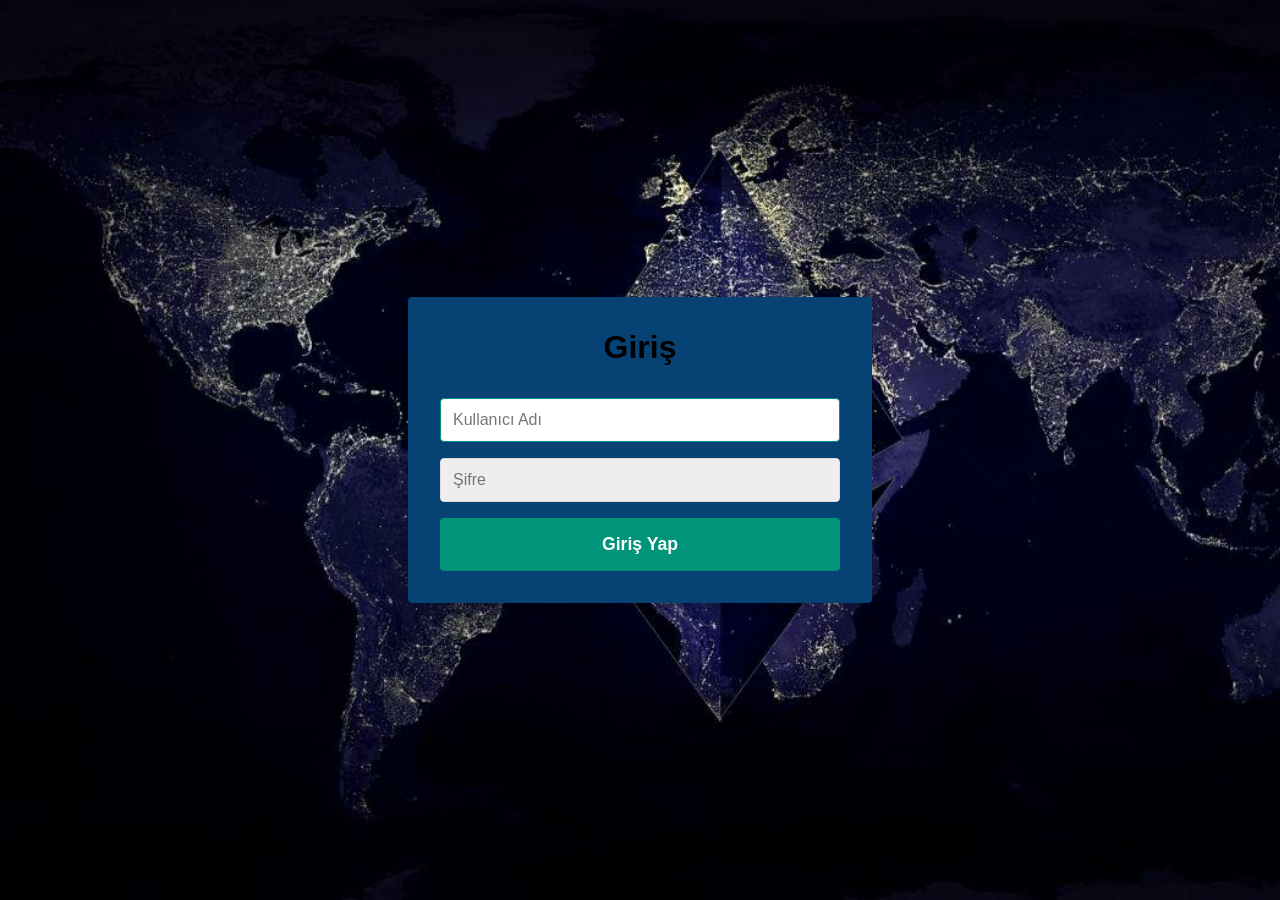
<file: login.html>
<!DOCTYPE html>
<html lang="en">
<head>
    <meta charset="UTF-8">
    <meta http-equiv="X-UA-Compatible" content="IE=edge">
    <meta name="viewport" content="width=device-width, initial-scale=1.0">
    <title>Giriş Formu</title>
    <link rel="stylesheet" href="/css/login.css">
    <script src="/js/main.js"></script>
</head>
<body>
    <div class="container">
        <div class="form" id="login">
            <h1 class="form__title">Giriş</h1>
            <div class="form__input-group">
                <input id="username" type="text" class="form__input" autofocus placeholder="Kullanıcı Adı">
            </div>
            <div class="form__input-group">
                <input id="userpassword" type="password" class="form__input" autofocus placeholder="Şifre">
            </div>
           <button onclick="loginConfirm()" class="form__button">Giriş Yap</button>
        </div>
    </div>
</body>
</html>
</file>
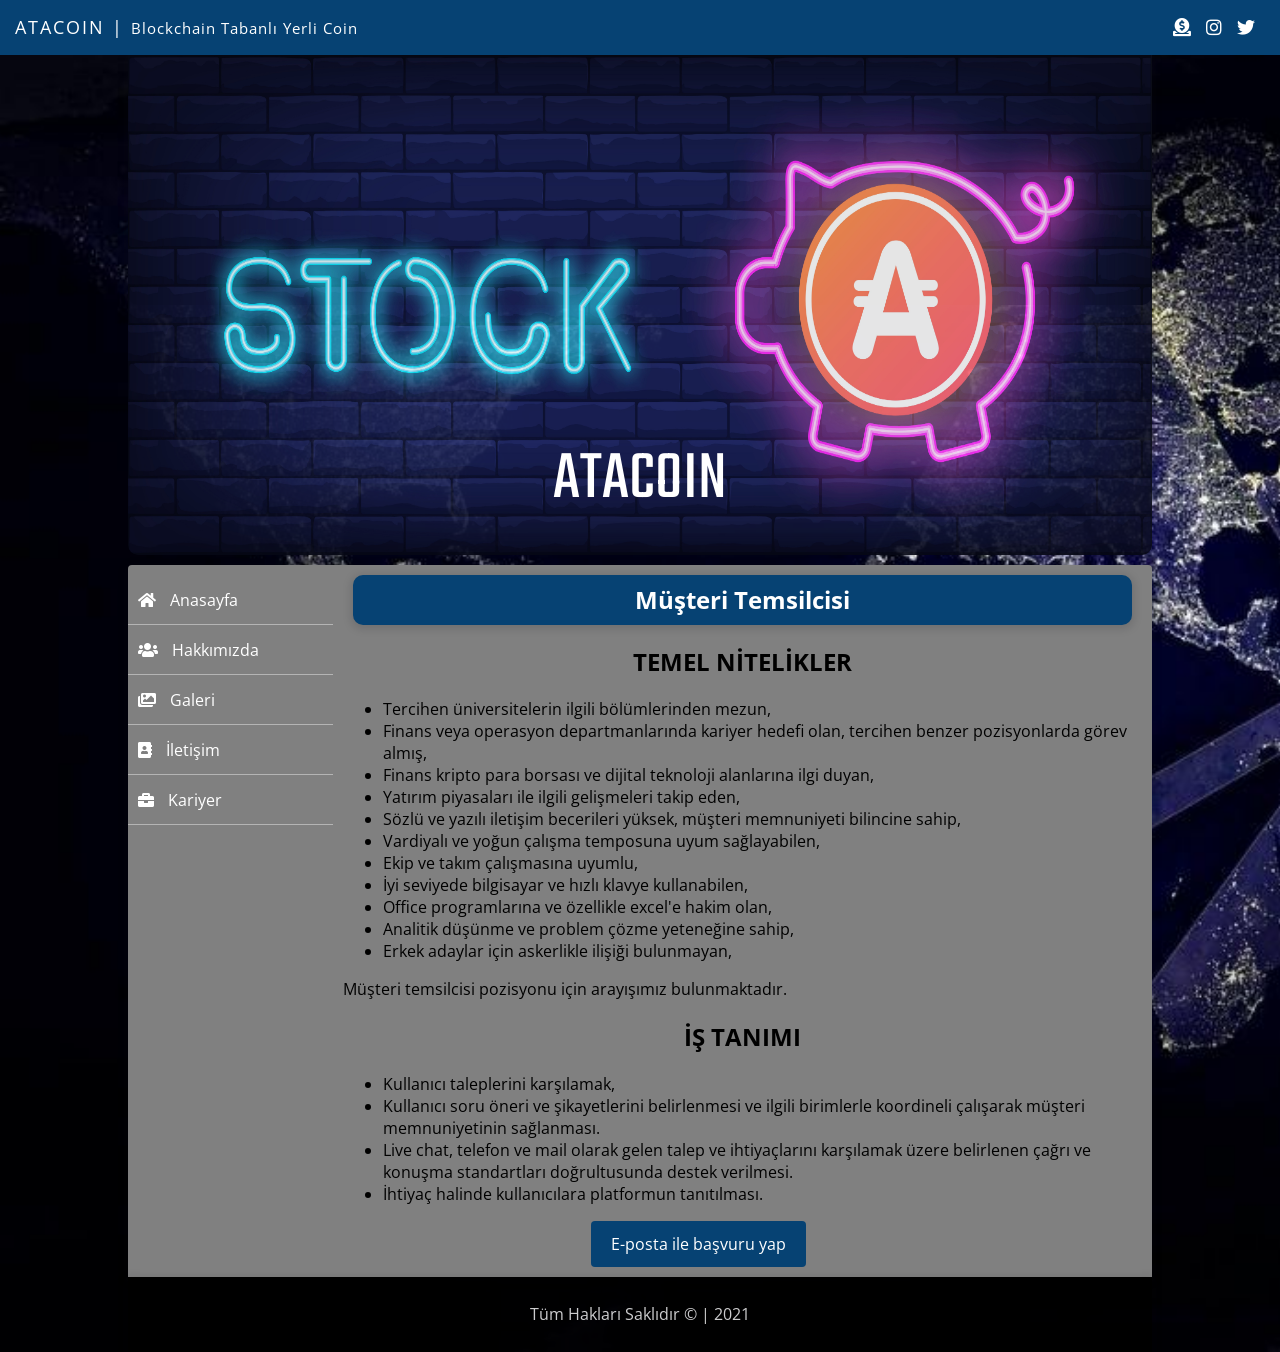
<file: musteritemsilcisi.html>
<!DOCTYPE html>
<html lang="en">
<head>
    <meta charset="UTF-8">
    <meta http-equiv="X-UA-Compatible" content="IE=edge">
    <meta name="viewport" content="width=device-width, initial-scale, maximum-scale=1">
    <title>Müşteri Temsilcisi</title>
    <link rel="stylesheet" href="css/index.css">
    <link rel="preconnect" href="https://fonts.gstatic.com">
    <link rel="preconnect" href="https://fonts.gstatic.com">
    <link rel="preconnect" href="https://fonts.gstatic.com">
<link href="https://fonts.googleapis.com/css2?family=Open+Sans:wght@300;400&display=swap" rel="stylesheet">
<link rel="stylesheet" href="https://use.fontawesome.com/releases/v5.0.13/css/all.css" integrity="sha384-DNOHZ68U8hZfKXOrtjWvjxusGo9WQnrNx2sqG0tfsghAvtVlRW3tvkXWZh58N9jp" crossorigin="anonymous">
<link rel="preconnect" href="https://fonts.gstatic.com">
<link href="https://fonts.googleapis.com/css2?family=Teko:wght@300&display=swap" rel="stylesheet">
</head>
<body>

    <div id="social">
        
        <font>ATACOIN  |  <span>Blockchain Tabanlı Yerli Coin</span></font>
        <a href="https://ropsten.etherscan.io/address/0x3b344e94ff240BAA3c542617FCE6B6C3b41329E7" title="Coin Transfer" ><i class="fas fa-donate"></i></a>
        <a href="https://www.instagram.com/atacoin55/" title="İnstagram" ><i class="fab fa-instagram"></i></a>
        <a href="https://twitter.com/Atacoin55" title="Twitter" ><i class="fab fa-twitter"></i></a>

    </div>
    <div id="container">
        <header>
            
            <img id="atacoinbanner" src="img/atacoin.png" alt="">
            <div id="centered">ATACOIN</div>
            </header>

        <section>
            <nav>
                <ul>
                    <li>
                        <a href="index.html"><i class="fas fa-home"></i> Anasayfa</a>                    
                    </li>
                    <li>
                        <a href="hakkimizda.html"><i class="fas fa-users"></i> Hakkımızda</a>                    
                    </li>
                    <li>
                        <a href="galeri.html"><i class="fas fa-images"></i> Galeri</a>                    
                    </li>
                    <li>
                        <a href="iletisim.html"><i class="fas fa-address-book"></i> İletişim</a>                    
                    </li>
                    <li>
                        <a href="kariyer.html"><i class="fas fa-briefcase"></i> Kariyer</a>                    
                    </li>
                </ul>
            </nav>

            <main>
                
                <h1>Müşteri Temsilcisi</h1>
                <h2>TEMEL NİTELİKLER</h2>
                <ul>
                    <li>Tercihen üniversitelerin ilgili bölümlerinden mezun,</li>
                    <li>Finans veya operasyon departmanlarında kariyer hedefi olan, tercihen benzer pozisyonlarda görev almış,</li>
                    <li>Finans kripto para borsası ve dijital teknoloji alanlarına ilgi duyan,</li>
                    <li>Yatırım piyasaları ile ilgili gelişmeleri takip eden,</li>
                    <li>Sözlü ve yazılı iletişim becerileri yüksek, müşteri memnuniyeti bilincine sahip,</li>
                    <li>Vardiyalı ve yoğun çalışma temposuna uyum sağlayabilen,</li>
                    <li>Ekip ve takım çalışmasına uyumlu,</li>
                    <li>İyi seviyede bilgisayar ve hızlı klavye kullanabilen,</li>
                    <li>Office programlarına ve özellikle excel'e hakim olan,</li>
                    <li>Analitik düşünme ve problem çözme yeteneğine sahip,</li>
                    <li>Erkek adaylar için askerlikle ilişiği bulunmayan,</li>
                </ul>
                <p>Müşteri temsilcisi pozisyonu için arayışımız bulunmaktadır.</p>
                <h2>İŞ TANIMI</h2>
                <ul>
                    <li>Kullanıcı taleplerini karşılamak,</li>
                    <li>Kullanıcı soru öneri ve şikayetlerini belirlenmesi ve ilgili birimlerle koordineli çalışarak müşteri memnuniyetinin sağlanması.</li>
                    <li>Live chat, telefon ve mail olarak gelen talep ve ihtiyaçlarını karşılamak üzere belirlenen çağrı ve konuşma standartları doğrultusunda destek verilmesi.</li>
                    <li>İhtiyaç halinde kullanıcılara platformun tanıtılması.</li>
                </ul>

                <a class="kariyerButton" href="mailto:kariyer@atacoin.com?subject=Müşteri Temsilcisi">E-posta ile başvuru yap</a>

            </main>
        </section>
        <footer>Tüm Hakları Saklıdır &copy; | 2021</footer>
    </div>
    
</body>
</html>
</file>
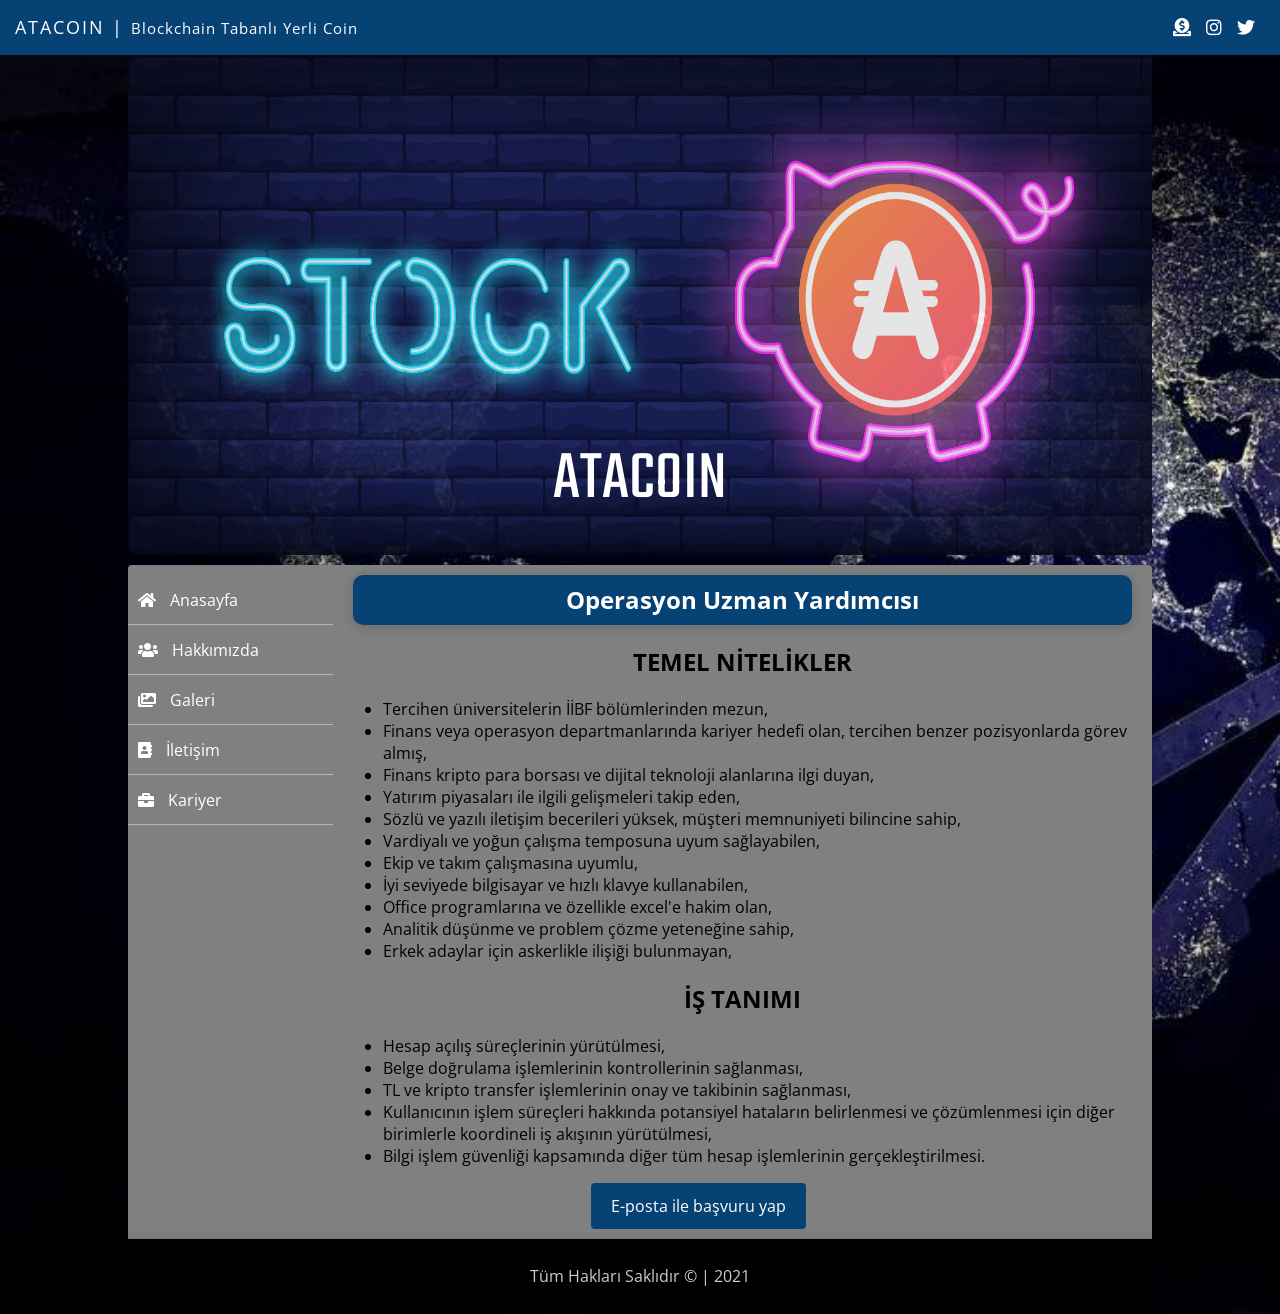
<file: operasyonuzmanyardimcisi.html>
<!DOCTYPE html>
<html lang="en">
<head>
    <meta charset="UTF-8">
    <meta http-equiv="X-UA-Compatible" content="IE=edge">
    <meta name="viewport" content="width=device-width, initial-scale, maximum-scale=1">
    <title>Operasyon Uzman Yardımcısı</title>
    <link rel="stylesheet" href="css/index.css">
    <link rel="preconnect" href="https://fonts.gstatic.com">
    <link rel="preconnect" href="https://fonts.gstatic.com">
    <link rel="preconnect" href="https://fonts.gstatic.com">
<link href="https://fonts.googleapis.com/css2?family=Open+Sans:wght@300;400&display=swap" rel="stylesheet">
<link rel="stylesheet" href="https://use.fontawesome.com/releases/v5.0.13/css/all.css" integrity="sha384-DNOHZ68U8hZfKXOrtjWvjxusGo9WQnrNx2sqG0tfsghAvtVlRW3tvkXWZh58N9jp" crossorigin="anonymous">
<link rel="preconnect" href="https://fonts.gstatic.com">
<link href="https://fonts.googleapis.com/css2?family=Teko:wght@300&display=swap" rel="stylesheet">
</head>
<body>

    <div id="social">
        
        <font>ATACOIN  |  <span>Blockchain Tabanlı Yerli Coin</span></font>
        <a href="https://ropsten.etherscan.io/address/0x3b344e94ff240BAA3c542617FCE6B6C3b41329E7" title="Coin Transfer" ><i class="fas fa-donate"></i></a>
        <a href="https://www.instagram.com/atacoin55/" title="İnstagram" ><i class="fab fa-instagram"></i></a>
        <a href="https://twitter.com/Atacoin55" title="Twitter" ><i class="fab fa-twitter"></i></a>
    </div>
    <div id="container">
        <header>
            
            <img id="atacoinbanner" src="img/atacoin.png" alt="">
            <div id="centered">ATACOIN</div>
            </header>

        <section>
            <nav>
                <ul>
                    <li>
                        <a href="index.html"><i class="fas fa-home"></i> Anasayfa</a>                    
                    </li>
                    <li>
                        <a href="hakkimizda.html"><i class="fas fa-users"></i> Hakkımızda</a>                    
                    </li>
                    <li>
                        <a href="galeri.html"><i class="fas fa-images"></i> Galeri</a>                    
                    </li>
                    <li>
                        <a href="iletisim.html"><i class="fas fa-address-book"></i> İletişim</a>                    
                    </li>
                    <li>
                        <a href="kariyer.html"><i class="fas fa-briefcase"></i> Kariyer</a>                    
                    </li>
                </ul>
            </nav>

            <main>
                
                <h1>Operasyon Uzman Yardımcısı</h1>
                <h2>TEMEL NİTELİKLER</h2>
                <ul>
                    <li>Tercihen üniversitelerin İİBF bölümlerinden mezun,</li>
                    <li>Finans veya operasyon departmanlarında kariyer hedefi olan, tercihen benzer pozisyonlarda görev almış,</li>
                    <li>Finans kripto para borsası ve dijital teknoloji alanlarına ilgi duyan,</li>
                    <li>Yatırım piyasaları ile ilgili gelişmeleri takip eden,</li>
                    <li>Sözlü ve yazılı iletişim becerileri yüksek, müşteri memnuniyeti bilincine sahip,</li>
                    <li>Vardiyalı ve yoğun çalışma temposuna uyum sağlayabilen,</li>
                    <li>Ekip ve takım çalışmasına uyumlu,</li>
                    <li>İyi seviyede bilgisayar ve hızlı klavye kullanabilen,</li>
                    <li>Office programlarına ve özellikle excel'e hakim olan,</li>
                    <li>Analitik düşünme ve problem çözme yeteneğine sahip,</li>
                    <li>Erkek adaylar için askerlikle ilişiği bulunmayan,</li>
                </ul>
                <h2>İŞ TANIMI</h2>
                <ul>
                    <li>Hesap açılış süreçlerinin yürütülmesi,</li>
                    <li>Belge doğrulama işlemlerinin kontrollerinin sağlanması,</li>
                    <li>TL ve kripto transfer işlemlerinin onay ve takibinin sağlanması,</li>
                    <li>Kullanıcının işlem süreçleri hakkında potansiyel hataların belirlenmesi ve çözümlenmesi için diğer birimlerle koordineli iş akışının yürütülmesi,</li>
                    <li>Bilgi işlem güvenliği kapsamında diğer tüm hesap işlemlerinin gerçekleştirilmesi.</li>
                </ul>

                <a class="kariyerButton" href="mailto:kariyer@atacoin.com?subject=Operasyon Uzman Yardımcısı">E-posta ile başvuru yap</a>

            </main>
        </section>
        <footer>Tüm Hakları Saklıdır &copy; | 2021</footer>
    </div>
    
</body>
</html>
</file>
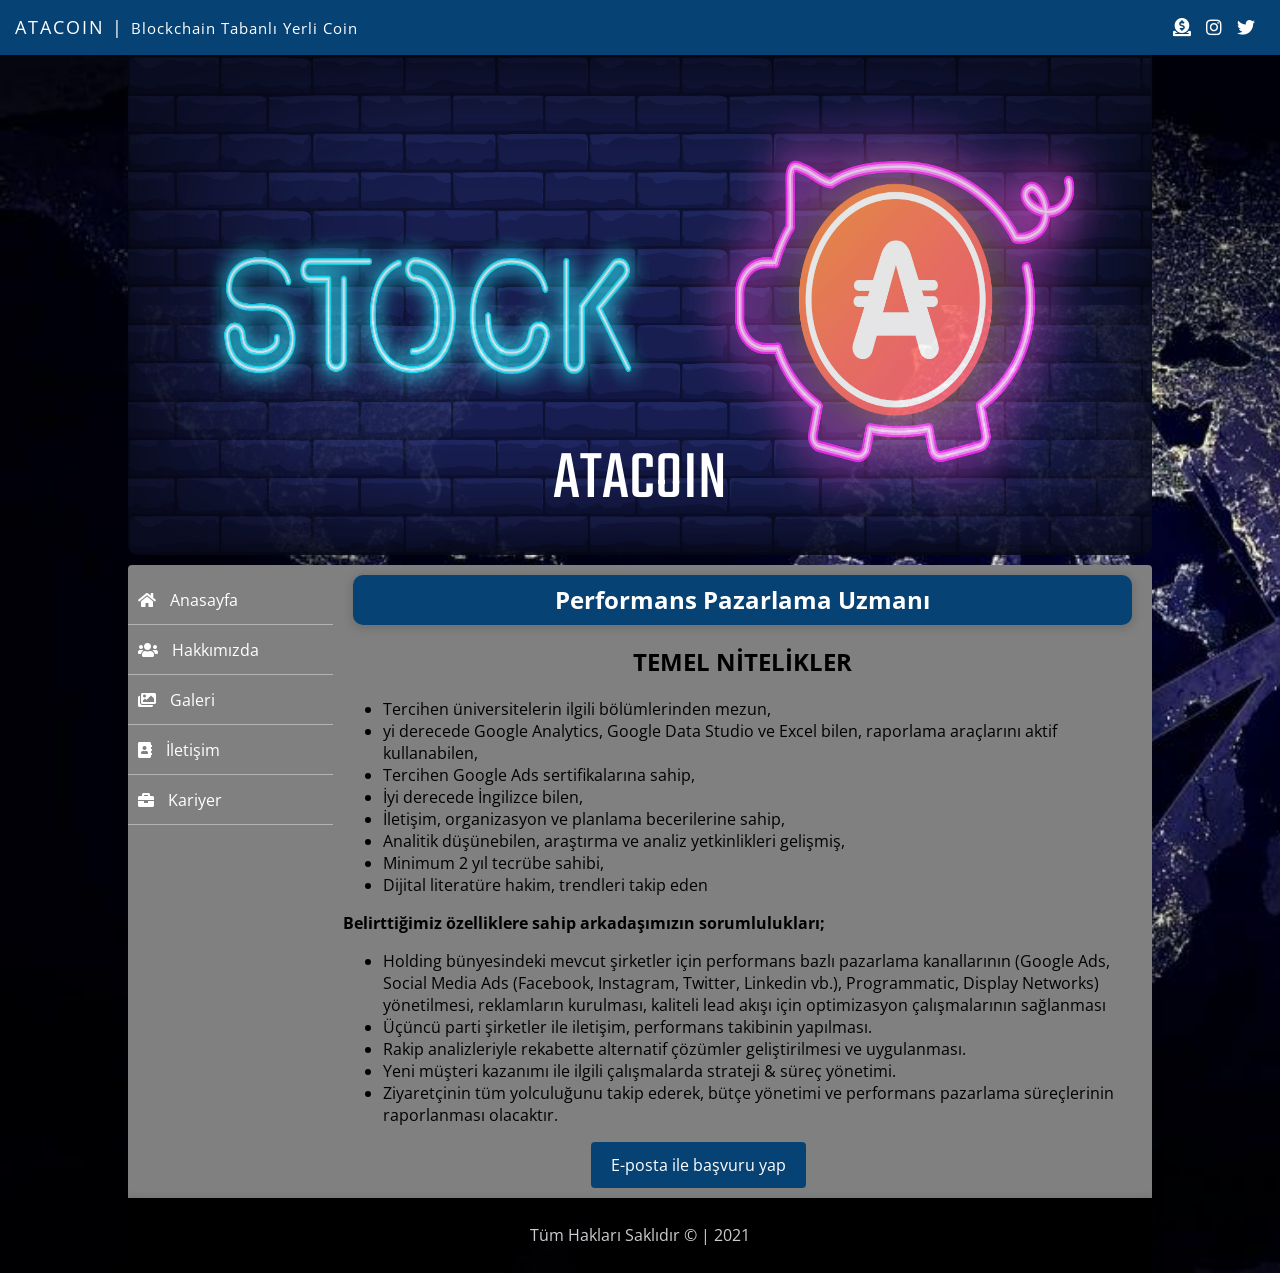
<file: pazarlamauzmani.html>
<!DOCTYPE html>
<html lang="en">
<head>
    <meta charset="UTF-8">
    <meta http-equiv="X-UA-Compatible" content="IE=edge">
    <meta name="viewport" content="width=device-width, initial-scale, maximum-scale=1">
    <title>Performans Pazarlama Uzmanı</title>
    <link rel="stylesheet" href="css/index.css">
    <link rel="preconnect" href="https://fonts.gstatic.com">
    <link rel="preconnect" href="https://fonts.gstatic.com">
    <link rel="preconnect" href="https://fonts.gstatic.com">
<link href="https://fonts.googleapis.com/css2?family=Open+Sans:wght@300;400&display=swap" rel="stylesheet">
<link rel="stylesheet" href="https://use.fontawesome.com/releases/v5.0.13/css/all.css" integrity="sha384-DNOHZ68U8hZfKXOrtjWvjxusGo9WQnrNx2sqG0tfsghAvtVlRW3tvkXWZh58N9jp" crossorigin="anonymous">
<link rel="preconnect" href="https://fonts.gstatic.com">
<link href="https://fonts.googleapis.com/css2?family=Teko:wght@300&display=swap" rel="stylesheet">
</head>
<body>

    <div id="social">
        
        <font>ATACOIN  |  <span>Blockchain Tabanlı Yerli Coin</span></font>
        <a href="https://ropsten.etherscan.io/address/0x3b344e94ff240BAA3c542617FCE6B6C3b41329E7" title="Coin Transfer" ><i class="fas fa-donate"></i></a>
        <a href="https://www.instagram.com/atacoin55/" title="İnstagram" ><i class="fab fa-instagram"></i></a>
        <a href="https://twitter.com/Atacoin55" title="Twitter" ><i class="fab fa-twitter"></i></a>
    </div>
    <div id="container">
        <header>
            
            <img id="atacoinbanner" src="img/atacoin.png" alt="">
            <div id="centered">ATACOIN</div>
            </header>

        <section>
            <nav>
                <ul>
                    <li>
                        <a href="index.html"><i class="fas fa-home"></i> Anasayfa</a>                    
                    </li>
                    <li>
                        <a href="hakkimizda.html"><i class="fas fa-users"></i> Hakkımızda</a>                    
                    </li>
                    <li>
                        <a href="galeri.html"><i class="fas fa-images"></i> Galeri</a>                    
                    </li>
                    <li>
                        <a href="iletisim.html"><i class="fas fa-address-book"></i> İletişim</a>                    
                    </li>
                    <li>
                        <a href="kariyer.html"><i class="fas fa-briefcase"></i> Kariyer</a>                    
                    </li>
                </ul>
            </nav>

            <main>
                
                <h1>Performans Pazarlama Uzmanı</h1>
                <h2>TEMEL NİTELİKLER</h2>
                <ul>
                    <li>Tercihen üniversitelerin ilgili bölümlerinden mezun,</li>
                    <li>yi derecede Google Analytics, Google Data Studio ve Excel bilen, raporlama araçlarını aktif kullanabilen,</li>
                    <li>Tercihen Google Ads sertifikalarına sahip,</li>
                    <li>İyi derecede İngilizce bilen,</li>
                    <li>İletişim, organizasyon ve planlama becerilerine sahip,</li>
                    <li>Analitik düşünebilen, araştırma ve analiz yetkinlikleri gelişmiş,</li>
                    <li>Minimum 2 yıl tecrübe sahibi,</li>
                    <li>Dijital literatüre hakim, trendleri takip eden</li>
                </ul>
                <b>Belirttiğimiz özelliklere sahip arkadaşımızın sorumlulukları;</b>
                <ul>
                    <li>Holding bünyesindeki mevcut şirketler için performans bazlı pazarlama kanallarının (Google Ads, Social Media Ads (Facebook, Instagram, Twitter, Linkedin vb.), Programmatic, Display Networks) yönetilmesi, reklamların kurulması, kaliteli lead akışı için optimizasyon çalışmalarının sağlanması</li>
                    <li>Üçüncü parti şirketler ile iletişim, performans takibinin yapılması.</li>
                    <li>Rakip analizleriyle rekabette alternatif çözümler geliştirilmesi ve uygulanması.</li>
                    <li>Yeni müşteri kazanımı ile ilgili çalışmalarda strateji & süreç yönetimi.</li>
                    <li>Ziyaretçinin tüm yolculuğunu takip ederek, bütçe yönetimi ve performans pazarlama süreçlerinin raporlanması olacaktır.</li>
                </ul>

                <a class="kariyerButton" href="mailto:kariyer@atacoin.com?subject=Performans Pazarlama Uzmanı">E-posta ile başvuru yap</a>

            </main>
        </section>
        <footer>Tüm Hakları Saklıdır &copy; | 2021</footer>
    </div>
    
</body>
</html>
</file>
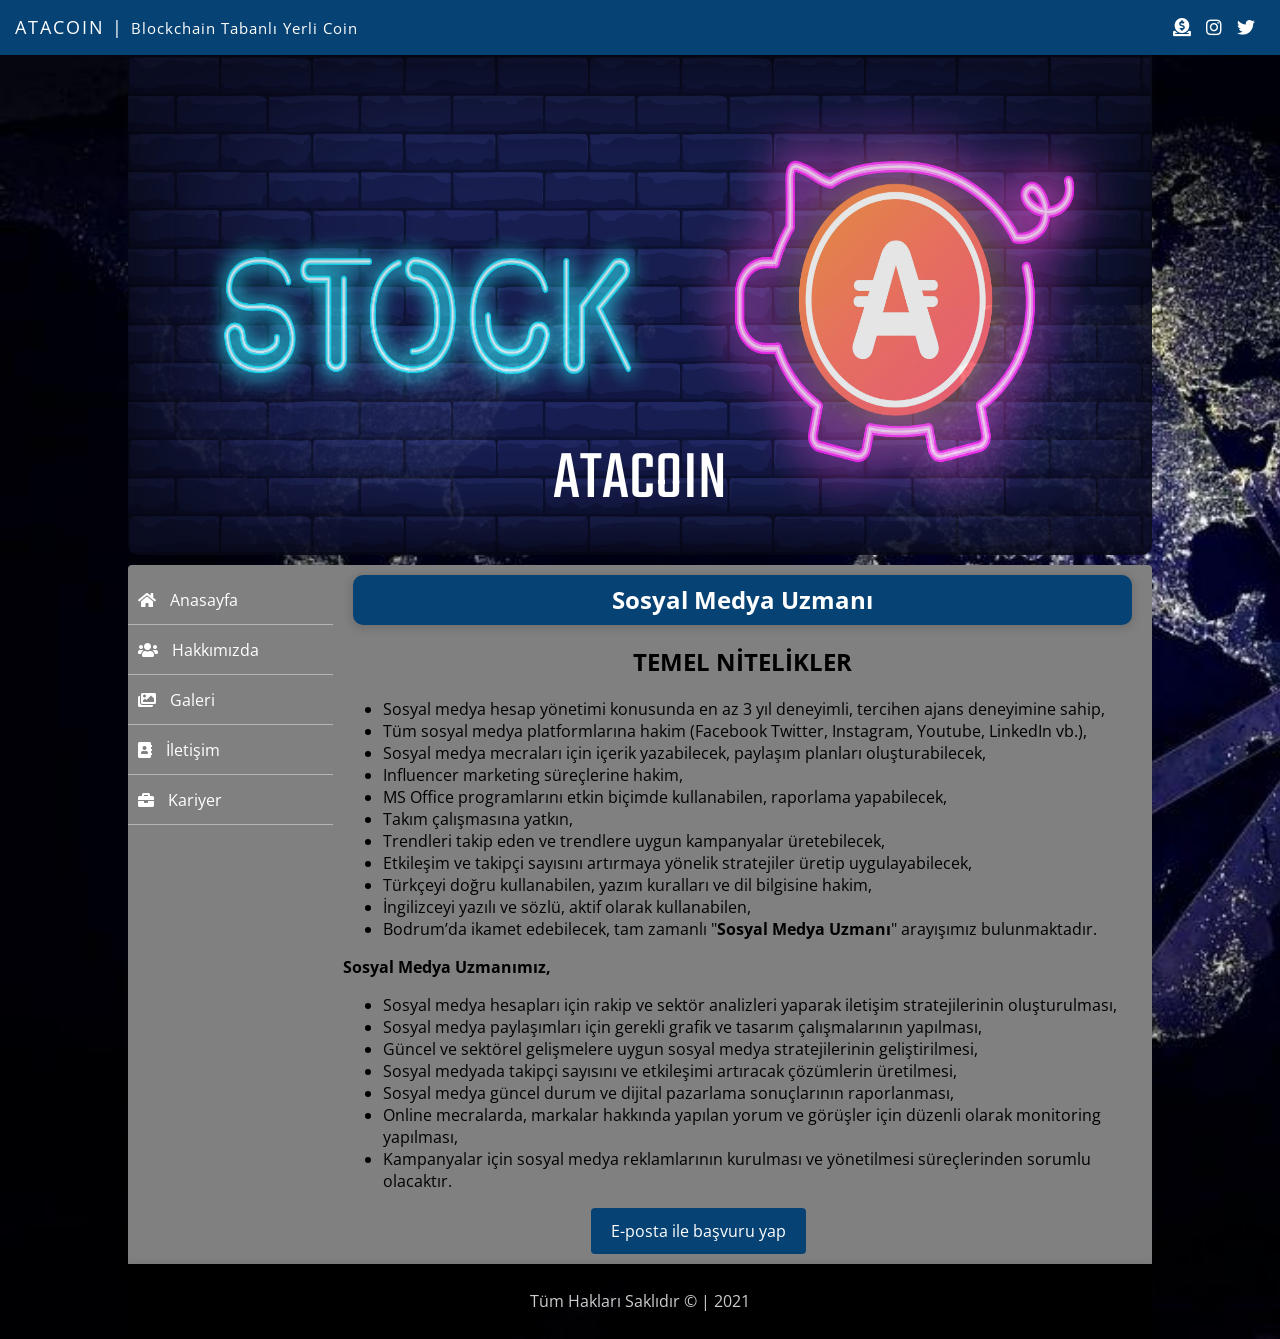
<file: sosyalmedyauzmani.html>
<!DOCTYPE html>
<html lang="en">
<head>
    <meta charset="UTF-8">
    <meta http-equiv="X-UA-Compatible" content="IE=edge">
    <meta name="viewport" content="width=device-width, initial-scale, maximum-scale=1">
    <title>Sosyal Medya Uzmanı</title>
    <link rel="stylesheet" href="css/index.css">
    <link rel="preconnect" href="https://fonts.gstatic.com">
    <link rel="preconnect" href="https://fonts.gstatic.com">
    <link rel="preconnect" href="https://fonts.gstatic.com">
<link href="https://fonts.googleapis.com/css2?family=Open+Sans:wght@300;400&display=swap" rel="stylesheet">
<link rel="stylesheet" href="https://use.fontawesome.com/releases/v5.0.13/css/all.css" integrity="sha384-DNOHZ68U8hZfKXOrtjWvjxusGo9WQnrNx2sqG0tfsghAvtVlRW3tvkXWZh58N9jp" crossorigin="anonymous">
<link rel="preconnect" href="https://fonts.gstatic.com">
<link href="https://fonts.googleapis.com/css2?family=Teko:wght@300&display=swap" rel="stylesheet">
</head>
<body>

    <div id="social">
        
        <font>ATACOIN  |  <span>Blockchain Tabanlı Yerli Coin</span></font>
        <a href="https://ropsten.etherscan.io/address/0x3b344e94ff240BAA3c542617FCE6B6C3b41329E7" title="Coin Transfer" ><i class="fas fa-donate"></i></a>
        <a href="https://www.instagram.com/atacoin55/" title="İnstagram" ><i class="fab fa-instagram"></i></a>
        <a href="https://twitter.com/Atacoin55" title="Twitter" ><i class="fab fa-twitter"></i></a>

    </div>
    <div id="container">
        <header>
            
            <img id="atacoinbanner" src="img/atacoin.png" alt="">
            <div id="centered">ATACOIN</div>
            </header>

        <section>
            <nav>
                <ul>
                    <li>
                        <a href="index.html"><i class="fas fa-home"></i> Anasayfa</a>                    
                    </li>
                    <li>
                        <a href="hakkimizda.html"><i class="fas fa-users"></i> Hakkımızda</a>                    
                    </li>
                    <li>
                        <a href="galeri.html"><i class="fas fa-images"></i> Galeri</a>                    
                    </li>
                    <li>
                        <a href="iletisim.html"><i class="fas fa-address-book"></i> İletişim</a>                    
                    </li>
                    <li>
                        <a href="kariyer.html"><i class="fas fa-briefcase"></i> Kariyer</a>                    
                    </li>
                </ul>
            </nav>

            <main>
                
                <h1>Sosyal Medya Uzmanı</h1>
                <h2>TEMEL NİTELİKLER</h2>
                <ul>
                    <li>Sosyal medya hesap yönetimi konusunda en az 3 yıl deneyimli, tercihen ajans deneyimine sahip,</li>
                    <li>Tüm sosyal medya platformlarına hakim (Facebook Twitter, Instagram, Youtube, LinkedIn vb.),</li>
                    <li>Sosyal medya mecraları için içerik yazabilecek, paylaşım planları oluşturabilecek,</li>
                    <li>Influencer marketing süreçlerine hakim,</li>
                    <li>MS Office programlarını etkin biçimde kullanabilen, raporlama yapabilecek,</li>
                    <li>Takım çalışmasına yatkın,</li>
                    <li>Trendleri takip eden ve trendlere uygun kampanyalar üretebilecek,</li>
                    <li>Etkileşim ve takipçi sayısını artırmaya yönelik stratejiler üretip uygulayabilecek,</li>
                    <li>Türkçeyi doğru kullanabilen, yazım kuralları ve dil bilgisine hakim,</li>
                    <li>İngilizceyi yazılı ve sözlü, aktif olarak kullanabilen,</li>
                    <li>Bodrum’da ikamet edebilecek, tam zamanlı "<b>Sosyal Medya Uzmanı</b>" arayışımız bulunmaktadır.</li>
                </ul>
                <b>Sosyal Medya Uzmanımız,</b>
                <ul>
                    <li>Sosyal medya hesapları için rakip ve sektör analizleri yaparak iletişim stratejilerinin oluşturulması,</li>
                    <li>Sosyal medya paylaşımları için gerekli grafik ve tasarım çalışmalarının yapılması,</li>
                    <li>Güncel ve sektörel gelişmelere uygun sosyal medya stratejilerinin geliştirilmesi,</li>
                    <li>Sosyal medyada takipçi sayısını ve etkileşimi artıracak çözümlerin üretilmesi,</li>
                    <li>Sosyal medya güncel durum ve dijital pazarlama sonuçlarının raporlanması,</li>
                    <li>Online mecralarda, markalar hakkında yapılan yorum ve görüşler için düzenli olarak monitoring yapılması,</li>
                    <li>Kampanyalar için sosyal medya reklamlarının kurulması ve yönetilmesi süreçlerinden sorumlu olacaktır.</li>
                </ul>

                <a class="kariyerButton" href="mailto:kariyer@atacoin.com?subject=Sosyal Medya Uzmanı">E-posta ile başvuru yap</a>

            </main>
        </section>
        <footer>Tüm Hakları Saklıdır &copy; | 2021</footer>
    </div>
    
</body>
</html>
</file>
<file: css/index.css>
*
{
    box-sizing: border-box;
}

body
{
    margin: 0;
    padding: 0;
    background: url('../img/background.jpg');
    background-size: cover;
    font-family: 'Open Sans', sans-serif;
}
    
#social
{
    background-color: #064273;
    color: white;
    height: 55px;
    width: 100%;
    position: sticky;
    top: 0;
    z-index: 1;
    font-size: 18px;
    text-align: right;
    padding: 15px;
}

font
{
    float: left;
    letter-spacing: 2px;
}

span
{
    font-size: 15px;
    font-family: 'Open Sans', sans-serif;
    letter-spacing: 1px;
}

#social>i
{
    margin-right: 15px;
}

#social>i:hover
{
    opacity: 0.8;
}

#container
{
    width: 80%;
    margin: auto;
    height: auto;
}

header
{
    width: 100%;
    height: 250px;
    box-shadow: 0 2px 8px 2px rgba(20, 23, 28, 0.15);
    border-bottom-left-radius: 10px;
    border-bottom-right-radius: 10px;
    position: relative;
    color: white;
    font-family: 'Teko', sans-serif;
    font-size: 70px;
    background-color: black;
    margin-bottom: 260px;
}

#atacoinbanner
{
    width: 100%;
    height: 500px;
    border-bottom-left-radius: 10px;
    border-bottom-right-radius: 10px;
    opacity: 0.90;
}

#centered
{
    position: absolute;
    top: 170%;
    left: 50%;
    transform: translate(-50%,-50%);
}

section
{
    width: 100%;
    height: auto;
    background-color: grey;
    border-top-left-radius: 4px;
    border-top-right-radius: 4px;
    box-shadow: 0 2px 8px 2px rgba(20, 23, 28, 0.15);
    margin-top: 15px;
    overflow: auto;
}

nav
{
    width: 20%;
    float: left;
    margin-top: 10px;
    height: auto;
}

nav ul
{
    width: auto;
    height: 100%;
    margin: 0;
    padding: 0;
}

nav li
{
    list-style-type: none;
}

nav li a
{
    height: 50px;
    line-height: 50px;
    text-decoration: none;
    color: white;
    border-bottom: 1px solid #b4b4b4;
    padding-left: 10px;
    display: block;
}

nav li a:hover
{
    color: black;
    background-color: #adadad;
}

i
{
    margin-right: 10px;
}

main
{
    float: left;
    height: auto;
    width: 80%;
    padding: 10px;
}

.icerik
{
    width: 48%;
    height: auto;
    display: inline-block;
    margin-right: 15px;
    border-radius: 10px;
    box-shadow: 0 2px 8px 2px rgba(20, 23, 28, 0.15);
    margin-bottom: 15px;
}

.resim
{
    width: 100%;
    border-top-left-radius: 10px;
    border-top-right-radius: 10px;
    transition: opacity 0.8s;
}

.resim:hover
{
    opacity: 0.6;
}

h5
{
    margin: 10px;
    color: black;
}

.icerikText
{
    margin: 10px;
    color: black;
}

.btnDevam
{
    display: block;
    width: 150px;
    height: 45px;
    padding: 10px 20px;
    background-color: #064273;
    color: white;
    text-decoration: none;
    margin: 15px;
    border-radius: 10px;
}

.btnDevam:hover
{
    opacity: 0.8;
}

footer
{
    width: 100%;
    height: 75px;
    background-color: black;
    color: white;
    line-height: 75px;
    text-align: center;
    opacity: 0.8;
    box-shadow: 0 2px 8px 2px rgba(20, 23, 28, 0.15);
}

h1
{
    text-align: center;
    background-color: #064273;
    color: white;
    height: 50px;
    line-height: 50px;
    margin: 0 10px;
    border-radius: 10px;
    box-shadow: 0 2px 8px 2px rgba(20, 23, 28, 0.15);
}

#hakkimizdaRsm
{
    width: 350px;
    height: 300px;
    float: left;
    border-radius: 10px;
    margin: 10px;
    margin-bottom: 21px;
    transition: opacity 0.8s;
}

#hakkimizdaRsm:hover
{
    opacity: 0.8;
}

#hakkimizdaTbl
{
    list-style-type: none;
    font-size: 15px;
    font-family: Arial, Helvetica, sans-serif;
}

#hakkimizdaTbl a
{
    width: auto;
    height: 100%;
    margin: 0;
    color: white;
}

#hakkimizdaTbl a:hover
{
    opacity: 0.8;
}

.hakkimizdaYazi
{
    margin-right: 15px;
    font-size: 15px;
    font-family: Arial, Helvetica, sans-serif;
    text-indent: 40px;
    color: black;
}

.gallery
{
    margin: 10px 50px;
}

.gallery img
{
    width: 230px;
    padding: 5px;
    filter: grayscale(100%);
    transition: 0.8s;
}

.galeriResim
{
    width: 22%;
    height: 200px;
    border-radius: 5px;
    opacity: 0.8;
    box-shadow: 0 2px 8px 2px rgba(20, 23, 28, 0.15);
    margin: 2px;
    transition: opacity 0.6s;
}

.gallery img:hover
{
    filter: grayscale(0);
    transform: scale(1.1);
    opacity: 1;
}

iframe
{
    width: 98%;
    height: 350px;
    border-radius: 10px;
    margin-top: 10px;
    box-shadow: 0 2px 8px 2px rgba(20, 23, 28, 0.15);
    margin-left: 10px;
}

.section1
{
    width: 98%;
    height: auto;
    margin: auto;
    margin-top: 10px;
    background-color: #064273;
    padding: 10px;
}

.form
{
    width: 49%;
    float: left;
    height: 380px;
    border: 1px solid #d8d8d8;
    padding: 10px;
    margin-right: 10px;
}

.col25
{
    width: 25%;
    float: left;
    margin-top: 0px;
}

.col75
{
    width: 75%;
    float: left;
    margin-top: 6px;
}

label
{
    padding: 12px 12px 12px 0;
    display: inline-block;
}

input[type=text], textarea
{
    width: 100%;
    padding: 12px;
    border: 1px solid #ccc;
    border-radius: 4px;
}

.row::after
{
    content: "";
    clear: both;
    display: block;
}

input[type=submit]
{
    background-color: grey;
    color: white;
    padding: 12px 20px;
    border: none;
    border-radius: 4px;
    float: right;
    transition: opacity 0.8s;
}

input[type=submit]:hover
{
    opacity: 0.8;
}

.adres
{
    width: 49%;
    float: left;
    height: 380px;
    border: 1px solid #d8d8d8;
    padding: 10px;
}

h2
{
    text-align: center;
}

.span1
{
    display: block;
    font-family: sans-serif;
    margin: 10px;
    letter-spacing: 4px;
    text-align: center;
    font-size: 16px;
}

.kariyer
{
    width: 31%;
    height: 300px;
    background-color: #064273;
    float: left;
    margin: 10px;
    border-radius: 5px;
    box-shadow: 0 2px 8px 2px rgba(20, 23, 28, 0.15);
}

.kariyerResim
{
    width: 100%;
    height: 180px;
    border-top-left-radius: 5px;
    border-top-right-radius: 5px;
    opacity: 0.6;
    transition: opacity 0.8s;
}

.kariyerResim:hover
{
    opacity: 1;
}

.kariyerBaslik
{
    font-size: 20px;
    display: inline-block;
    margin-top: 30px;
    color: white;
    text-align: center;
    height: 45px;
    line-height: 45px;
    width: 100%;
}

.kariyerDetay
{
    text-align: center;
    font-family: 'Open Sans';
}

.kariyerButton
{
    background-color: #064273;
    text-align: center;
    color: white;
    padding: 12px 20px;
    border: none;
    border-radius: 4px;
    float: right;
    transition: opacity 0.8s;
    text-decoration: none;
    margin-right: 42%;
}

.kariyerButton:hover
{
    opacity: 0.8;
}

.fa
{
    text-decoration: none;
}

.fa:hover
{
    opacity: 0.8;
}

a
{
    color: white;
    text-decoration: none;
}
</file>
<file: css/login.css>
body {
    --color-primary: #009579;
    --color-primary-dark: #007f67;
    --border-radius: 4px;

    margin: 0;
    height: 100vh;
    display: flex;
    align-items: center;
    justify-content: center;
    font-size: 18px;
    background: url(/img/background.jpg);
    background-size: cover;
}


.container {
    width: 400px;
    max-width: 400px;
    margin: 1rem;
    padding: 2rem;
    box-shadow: 0 0 40px rgba(0, 0, 0, 0.2);
    border-radius: var(--border-radius);
    background: #064273;
}

.container,
.form__input,
.form__button {
    font: 500 1rem 'Quicksand', sans-serif;
}

.form > *:first-child {
    margin-top: 0;
}

.form > *:last-child {
    margin-bottom: 0;
}

.form__title {
    margin-bottom: 2rem;
    text-align: center;
}

.form__input-group {
    margin-bottom: 1rem;
}

.form__input {
    display: block;
    width: 100%;
    padding: 0.75rem;
    box-sizing: border-box;
    border-radius: var(--border-radius);
    border: 1px solid #dddddd;
    outline: none;
    background: #eeeeee;
    transition: background 0.2s, border-color 0.2s;
}

.form__input:focus {
    border-color: var(--color-primary);
    background: #ffffff;
}

.form__button {
    width: 100%;
    padding: 1rem 2rem;
    font-weight: bold;
    font-size: 1.1rem;
    color: #ffffff;
    border: none;
    border-radius: var(--border-radius);
    outline: none;
    cursor: pointer;
    background: var(--color-primary);
}

.form__button:hover {
    background: var(--color-primary-dark);
}

.form__button:active {
    transform: scale(0.98);
}

.form__text {
    text-align: center;
}

.form__link {
    color: var(--color-secondary);
    text-decoration: none;
    cursor: pointer;
}
</file>
